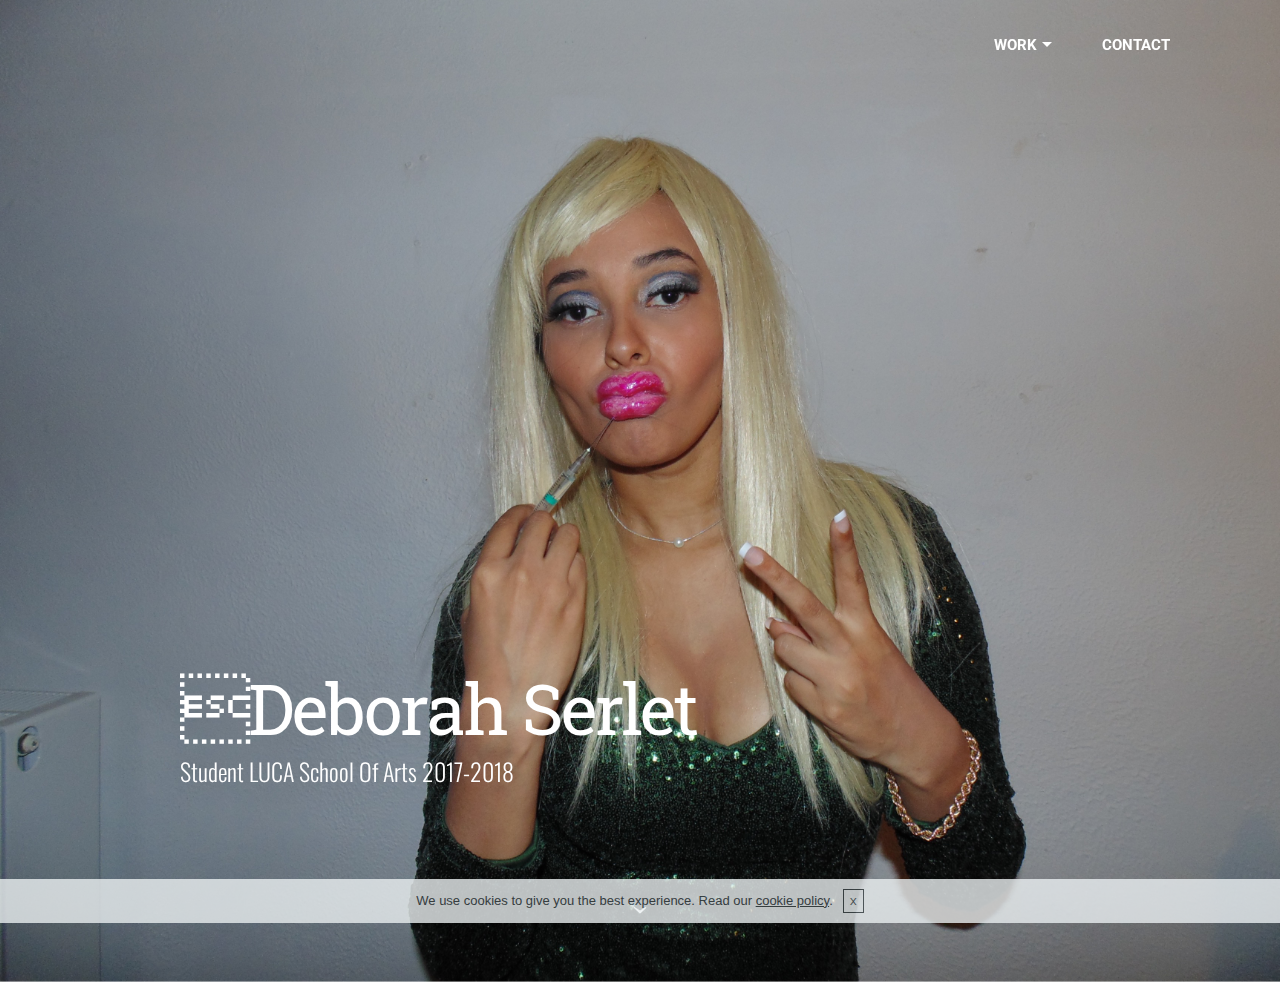
<file: index.html>
<!DOCTYPE html>
<html>
<head>
  <!-- Site made with Mobirise Website Builder v3.9.2, https://mobirise.com -->
  <meta charset="UTF-8">
  <meta http-equiv="X-UA-Compatible" content="IE=edge">
  <meta name="generator" content="Mobirise v3.9.2, mobirise.com">
  <meta name="viewport" content="width=device-width, initial-scale=1">
  <link rel="shortcut icon" href="assets/images/pelvicbone.jpg" type="image/x-icon">
  <meta name="description" content="">
  
  <link rel="stylesheet" href="https://fonts.googleapis.com/css?family=Lora:400,700,400italic,700italic&amp;subset=latin">
  <link rel="stylesheet" href="https://fonts.googleapis.com/css?family=Montserrat:400,700">
  <link rel="stylesheet" href="https://fonts.googleapis.com/css?family=Raleway:100,100i,200,200i,300,300i,400,400i,500,500i,600,600i,700,700i,800,800i,900,900i">
  <link rel="stylesheet" href="assets/bootstrap-material-design-font/css/material.css">
  <link rel="stylesheet" href="assets/tether/tether.min.css">
  <link rel="stylesheet" href="assets/bootstrap/css/bootstrap.min.css">
  <link rel="stylesheet" href="assets/animate.css/animate.min.css">
  <link rel="stylesheet" href="assets/dropdown/css/style.css">
  <link rel="stylesheet" href="assets/theme/css/style.css">
  <link rel="stylesheet" href="assets/mobirise/css/mbr-additional.css" type="text/css">
  
  
  
</head>
<body>
<section id="menu-0">

    <nav class="navbar navbar-dropdown bg-color transparent navbar-fixed-top">
        <div class="container">

            <div class="mbr-table">
                <div class="mbr-table-cell">

                    <div class="navbar-brand">
                        
                        <a class="navbar-caption" href="https://mobirise.com"></a>
                    </div>

                </div>
                <div class="mbr-table-cell">

                    <button class="navbar-toggler pull-xs-right hidden-md-up" type="button" data-toggle="collapse" data-target="#exCollapsingNavbar">
                        <div class="hamburger-icon"></div>
                    </button>

                    <ul class="nav-dropdown collapse pull-xs-right nav navbar-nav navbar-toggleable-sm" id="exCollapsingNavbar"><li class="nav-item dropdown open"><a class="nav-link link dropdown-toggle" data-toggle="dropdown-submenu" href="https://mobirise.com/" aria-expanded="true">WORK</a><div class="dropdown-menu"><div class="dropdown open"><a class="dropdown-item dropdown-toggle" href="http://forums.mobirise.com/" data-toggle="dropdown-submenu" aria-expanded="true">Drawings</a><div class="dropdown-menu dropdown-submenu"><a class="dropdown-item" href="#">New Item</a></div></div><a class="dropdown-item" href="https://mobirise.com/">Photographs</a><a class="dropdown-item" href="https://mobirise.com/">Video</a><a class="dropdown-item" href="#"></a></div></li><li class="nav-item"><a class="nav-link link" href="https://mobirise.com/" aria-expanded="false">CONTACT</a></li></ul>
                    <button hidden="" class="navbar-toggler navbar-close" type="button" data-toggle="collapse" data-target="#exCollapsingNavbar">
                        <div class="close-icon"></div>
                    </button>

                </div>
            </div>

        </div>
    </nav>

</section>

<section class="engine"><a rel="external" href="https://mobirise.com">free drag and drop website generator software</a></section><section class="mbr-section mbr-section-hero mbr-section-full mbr-parallax-background mbr-section-with-arrow" id="header1-1" style="background-image: url('assets/images/dsc03425-2.jpg');">

    

    <div class="mbr-table-cell">

        <div class="container">
            <div class="row">
                <div class="mbr-section col-md-10 col-md-offset-1 text-xs-center">

                    <h1 class="mbr-section-title display-1"><br><br><br><br><span style="font-size: 4.39rem; font-weight: normal; line-height: 1.1;"><br></span><br><span style="font-size: 4.39rem; font-weight: normal; line-height: 1.1;"><br></span><span style="font-size: 4.39rem; font-weight: normal; line-height: 1.1;">Deborah Serlet</span><br></h1>
                    <p class="mbr-section-lead lead">Student LUCA School Of Arts 2017-2018<br><br></p>
                    
                </div>
            </div>
        </div>
    </div>

    <div class="mbr-arrow mbr-arrow-floating" aria-hidden="true"><a href="#next"><i class="mbr-arrow-icon"></i></a></div>

</section>


  <script src="assets/web/assets/jquery/jquery.min.js"></script>
  <script src="assets/tether/tether.min.js"></script>
  <script src="assets/bootstrap/js/bootstrap.min.js"></script>
  <script src="assets/smooth-scroll/SmoothScroll.js"></script>
  <script src="assets/viewportChecker/jquery.viewportchecker.js"></script>
  <script src="assets/cookies-alert-plugin/cookies-alert-core.js"></script>
  <script src="assets/cookies-alert-plugin/cookies-alert-script.js"></script>
  <script src="assets/dropdown/js/script.min.js"></script>
  <script src="assets/touchSwipe/jquery.touchSwipe.min.js"></script>
  <script src="assets/jarallax/jarallax.js"></script>
  <script src="assets/theme/js/script.js"></script>
  
  
  <input name="animation" type="hidden">
  <input name="cookieData" type="hidden" data-cookie-text="We use cookies to give you the best experience. Read our <a href='privacy.html'>cookie policy</a>.">
  </body>
</html>
</file>
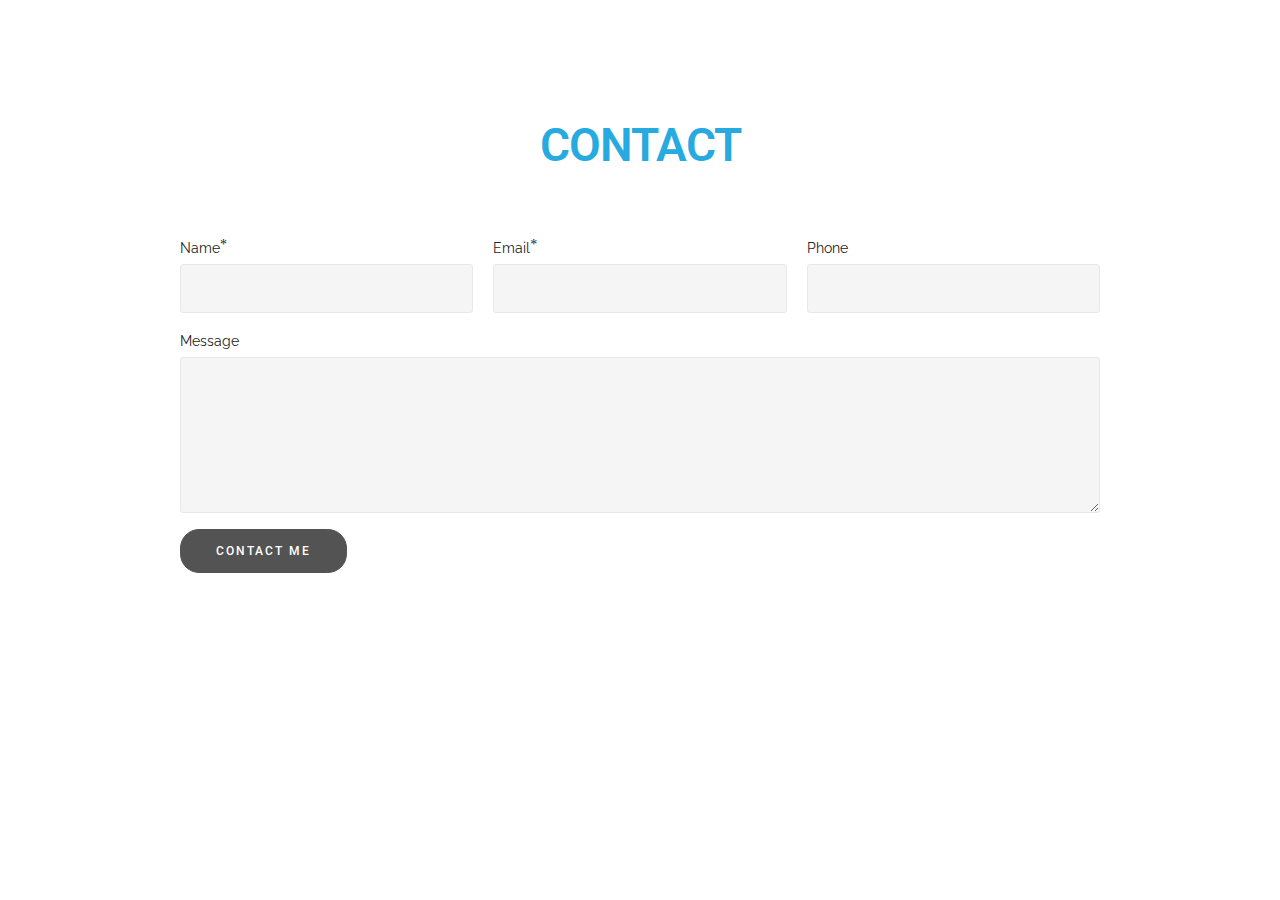
<file: contact.html>
<!DOCTYPE html>
<html>
<head>
  <!-- Site made with Mobirise Website Builder v3.9.2, https://mobirise.com -->
  <meta charset="UTF-8">
  <meta http-equiv="X-UA-Compatible" content="IE=edge">
  <meta name="generator" content="Mobirise v3.9.2, mobirise.com">
  <meta name="viewport" content="width=device-width, initial-scale=1">
  <link rel="shortcut icon" href="assets/images/pelvicbone.jpg" type="image/x-icon">
  <meta name="description" content="">
  
  <link rel="stylesheet" href="https://fonts.googleapis.com/css?family=Lora:400,700,400italic,700italic&amp;subset=latin">
  <link rel="stylesheet" href="https://fonts.googleapis.com/css?family=Montserrat:400,700">
  <link rel="stylesheet" href="https://fonts.googleapis.com/css?family=Raleway:100,100i,200,200i,300,300i,400,400i,500,500i,600,600i,700,700i,800,800i,900,900i">
  <link rel="stylesheet" href="assets/bootstrap-material-design-font/css/material.css">
  <link rel="stylesheet" href="assets/tether/tether.min.css">
  <link rel="stylesheet" href="assets/bootstrap/css/bootstrap.min.css">
  <link rel="stylesheet" href="assets/animate.css/animate.min.css">
  <link rel="stylesheet" href="assets/dropdown/css/style.css">
  <link rel="stylesheet" href="assets/theme/css/style.css">
  <link rel="stylesheet" href="assets/mobirise/css/mbr-additional.css" type="text/css">
  
  
  
</head>
<body>
<section id="menu-8">

    <nav class="navbar navbar-dropdown bg-color transparent navbar-fixed-top">
        <div class="container">

            <div class="mbr-table">
                <div class="mbr-table-cell">

                    <div class="navbar-brand">
                        
                        <a class="navbar-caption" href="https://mobirise.com"></a>
                    </div>

                </div>
                <div class="mbr-table-cell">

                    <button class="navbar-toggler pull-xs-right hidden-md-up" type="button" data-toggle="collapse" data-target="#exCollapsingNavbar">
                        <div class="hamburger-icon"></div>
                    </button>

                    <ul class="nav-dropdown collapse pull-xs-right nav navbar-nav navbar-toggleable-sm" id="exCollapsingNavbar"><li class="nav-item dropdown open"><a class="nav-link link dropdown-toggle" data-toggle="dropdown-submenu" href="https://mobirise.com/" aria-expanded="true">WORK</a><div class="dropdown-menu"><div class="dropdown"><a class="dropdown-item dropdown-toggle" href="http://forums.mobirise.com/" data-toggle="dropdown-submenu">Drawings</a><div class="dropdown-menu dropdown-submenu"><a class="dropdown-item" href="#">New Item</a></div></div><a class="dropdown-item" href="https://mobirise.com/">Photographs</a><a class="dropdown-item" href="https://mobirise.com/">Video</a><a class="dropdown-item" href="#"></a></div></li><li class="nav-item"><a class="nav-link link" href="https://mobirise.com/" aria-expanded="false">CONTACT</a></li></ul>
                    <button hidden="" class="navbar-toggler navbar-close" type="button" data-toggle="collapse" data-target="#exCollapsingNavbar">
                        <div class="close-icon"></div>
                    </button>

                </div>
            </div>

        </div>
    </nav>

</section>

<section class="engine"><a rel="external" href="https://mobirise.com">free html web building software</a></section><section class="mbr-section mbr-after-navbar" id="form1-b" style="background-color: rgb(255, 255, 255); padding-top: 120px; padding-bottom: 120px;">
    
    <div class="mbr-section mbr-section__container mbr-section__container--middle">
        <div class="container">
            <div class="row">
                <div class="col-xs-12 text-xs-center">
                    <h3 class="mbr-section-title display-2">CONTACT</h3>
                    
                </div>
            </div>
        </div>
    </div>
    <div class="mbr-section mbr-section-nopadding">
        <div class="container">
            <div class="row">
                <div class="col-xs-12 col-lg-10 col-lg-offset-1" data-form-type="formoid">


                    <div data-form-alert="true">
                        <div hidden="" data-form-alert-success="true" class="alert alert-form alert-success text-xs-center">Thanks for filling out form!</div>
                    </div>


                    <form action="https://mobirise.com/" method="post" data-form-title="CONTACT">

                        <input type="hidden" value="MJ8+RQf0CgU3quJPB/emU3b7BIXzxElBTR7CXCSQwdUmnrgahJEpyFbcrr1mU5pxYKNTkj+L3KRepp74GoiErMpv9FurzMu5daVUAW+ehrtOMr8rItFqwZNG1jXmnRnx" data-form-email="true">

                        <div class="row row-sm-offset">

                            <div class="col-xs-12 col-md-4">
                                <div class="form-group">
                                    <label class="form-control-label" for="form1-b-name">Name<span class="form-asterisk">*</span></label>
                                    <input type="text" class="form-control" name="name" required="" data-form-field="Name" id="form1-b-name">
                                </div>
                            </div>

                            <div class="col-xs-12 col-md-4">
                                <div class="form-group">
                                    <label class="form-control-label" for="form1-b-email">Email<span class="form-asterisk">*</span></label>
                                    <input type="email" class="form-control" name="email" required="" data-form-field="Email" id="form1-b-email">
                                </div>
                            </div>

                            <div class="col-xs-12 col-md-4">
                                <div class="form-group">
                                    <label class="form-control-label" for="form1-b-phone">Phone</label>
                                    <input type="tel" class="form-control" name="phone" data-form-field="Phone" id="form1-b-phone">
                                </div>
                            </div>

                        </div>

                        <div class="form-group">
                            <label class="form-control-label" for="form1-b-message">Message</label>
                            <textarea class="form-control" name="message" rows="7" data-form-field="Message" id="form1-b-message"></textarea>
                        </div>

                        <div><button type="submit" class="btn btn-black">CONTACT ME</button></div>

                    </form>
                </div>
            </div>
        </div>
    </div>
</section>


  <script src="assets/web/assets/jquery/jquery.min.js"></script>
  <script src="assets/tether/tether.min.js"></script>
  <script src="assets/bootstrap/js/bootstrap.min.js"></script>
  <script src="assets/smooth-scroll/SmoothScroll.js"></script>
  <script src="assets/viewportChecker/jquery.viewportchecker.js"></script>
  <script src="assets/cookies-alert-plugin/cookies-alert-core.js"></script>
  <script src="assets/cookies-alert-plugin/cookies-alert-script.js"></script>
  <script src="assets/dropdown/js/script.min.js"></script>
  <script src="assets/touchSwipe/jquery.touchSwipe.min.js"></script>
  <script src="assets/theme/js/script.js"></script>
  <script src="assets/formoid/formoid.min.js"></script>
  
  
  <input name="animation" type="hidden">
  <input name="cookieData" type="hidden" data-cookie-text="We use cookies to give you the best experience. Read our <a href='privacy.html'>cookie policy</a>.">
  </body>
</html>
</file>
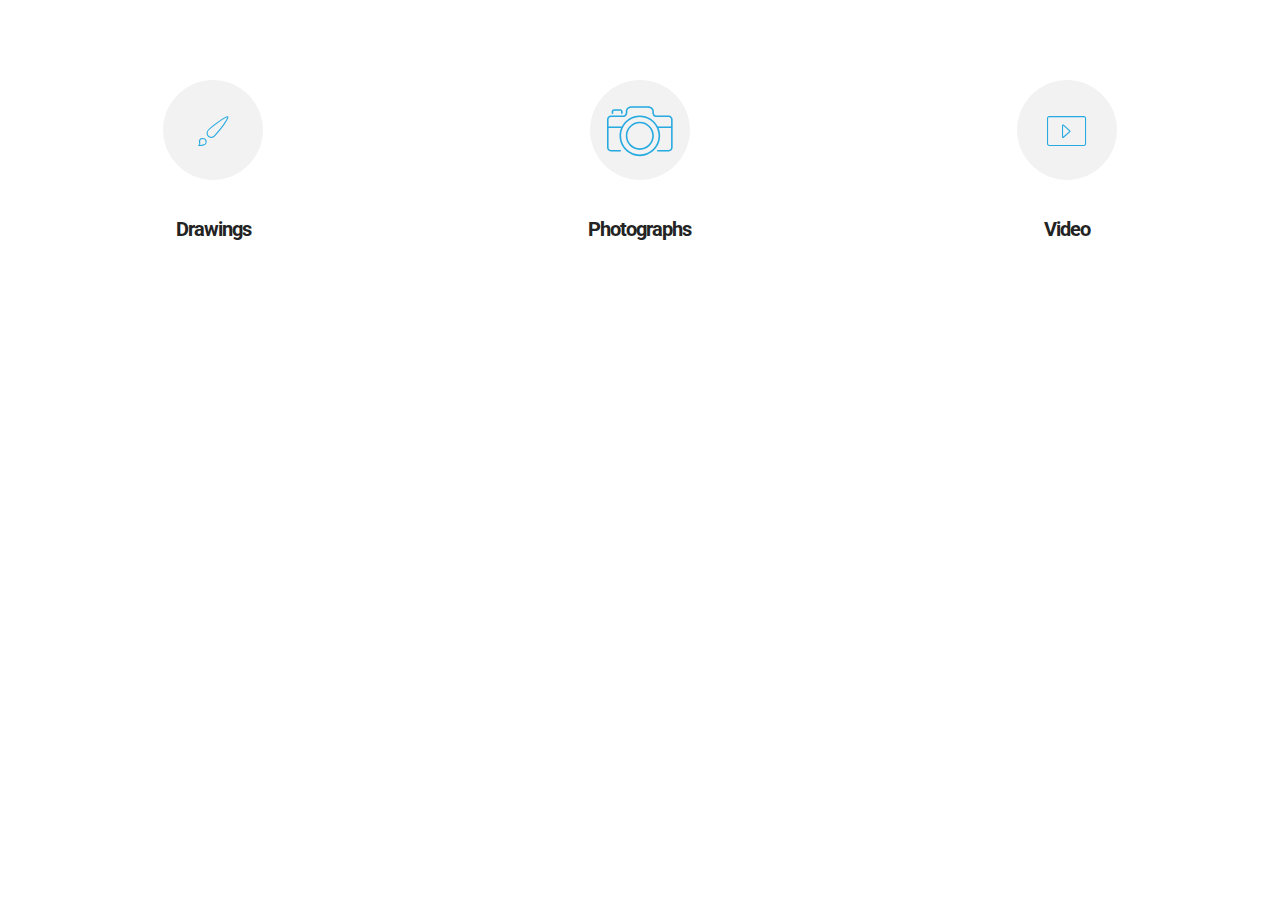
<file: work.html>
<!DOCTYPE html>
<html>
<head>
  <!-- Site made with Mobirise Website Builder v3.9.2, https://mobirise.com -->
  <meta charset="UTF-8">
  <meta http-equiv="X-UA-Compatible" content="IE=edge">
  <meta name="generator" content="Mobirise v3.9.2, mobirise.com">
  <meta name="viewport" content="width=device-width, initial-scale=1">
  <link rel="shortcut icon" href="assets/images/pelvicbone.jpg" type="image/x-icon">
  <meta name="description" content="">
  
  <link rel="stylesheet" href="https://fonts.googleapis.com/css?family=Lora:400,700,400italic,700italic&amp;subset=latin">
  <link rel="stylesheet" href="https://fonts.googleapis.com/css?family=Montserrat:400,700">
  <link rel="stylesheet" href="https://fonts.googleapis.com/css?family=Raleway:100,100i,200,200i,300,300i,400,400i,500,500i,600,600i,700,700i,800,800i,900,900i">
  <link rel="stylesheet" href="assets/bootstrap-material-design-font/css/material.css">
  <link rel="stylesheet" href="assets/web/assets/mobirise-icons/mobirise-icons.css">
  <link rel="stylesheet" href="assets/et-line-font-plugin/style.css">
  <link rel="stylesheet" href="assets/tether/tether.min.css">
  <link rel="stylesheet" href="assets/bootstrap/css/bootstrap.min.css">
  <link rel="stylesheet" href="assets/animate.css/animate.min.css">
  <link rel="stylesheet" href="assets/dropdown/css/style.css">
  <link rel="stylesheet" href="assets/theme/css/style.css">
  <link rel="stylesheet" href="assets/mobirise/css/mbr-additional.css" type="text/css">
  
  
  
</head>
<body>
<section id="menu-7">

    <nav class="navbar navbar-dropdown bg-color transparent navbar-fixed-top">
        <div class="container">

            <div class="mbr-table">
                <div class="mbr-table-cell">

                    <div class="navbar-brand">
                        
                        <a class="navbar-caption" href="https://mobirise.com"></a>
                    </div>

                </div>
                <div class="mbr-table-cell">

                    <button class="navbar-toggler pull-xs-right hidden-md-up" type="button" data-toggle="collapse" data-target="#exCollapsingNavbar">
                        <div class="hamburger-icon"></div>
                    </button>

                    <ul class="nav-dropdown collapse pull-xs-right nav navbar-nav navbar-toggleable-sm" id="exCollapsingNavbar"><li class="nav-item dropdown open"><a class="nav-link link dropdown-toggle" data-toggle="dropdown-submenu" href="https://mobirise.com/" aria-expanded="true">WORK</a><div class="dropdown-menu"><div class="dropdown open"><a class="dropdown-item dropdown-toggle" href="http://forums.mobirise.com/" data-toggle="dropdown-submenu" aria-expanded="true">Drawings</a><div class="dropdown-menu dropdown-submenu"><a class="dropdown-item" href="#">New Item</a></div></div><a class="dropdown-item" href="https://mobirise.com/">Photographs</a><a class="dropdown-item" href="https://mobirise.com/">Video</a><a class="dropdown-item" href="#"></a></div></li><li class="nav-item"><a class="nav-link link" href="https://mobirise.com/" aria-expanded="false">CONTACT</a></li></ul>
                    <button hidden="" class="navbar-toggler navbar-close" type="button" data-toggle="collapse" data-target="#exCollapsingNavbar">
                        <div class="close-icon"></div>
                    </button>

                </div>
            </div>

        </div>
    </nav>

</section>

<section class="engine"><a rel="external" href="https://mobirise.com">web page generator software download</a></section><section class="mbr-cards mbr-section mbr-section-nopadding mbr-after-navbar" id="features4-g" style="background-color: rgb(255, 255, 255);">

    

    <div class="mbr-cards-row row">
        <div class="mbr-cards-col col-xs-12 col-lg-4" style="padding-top: 80px; padding-bottom: 80px;">
            <div class="container">
                <div class="card cart-block">
                    <div class="card-img iconbox"><a href="work.html" class="mbri-change-style mbr-iconfont mbr-iconfont-features4" style="color: rgb(39, 170, 224);"></a></div>
                    <div class="card-block">
                        <h4 class="card-title">Drawings</h4>
                        <h5 class="card-subtitle"></h5>
                        <p class="card-text"></p>
                        
                    </div>
                </div>
            </div>
        </div>
        <div class="mbr-cards-col col-xs-12 col-lg-4" style="padding-top: 80px; padding-bottom: 80px;">
            <div class="container">
                <div class="card cart-block">
                    <div class="card-img iconbox"><a href="work.html" class="etl-icon icon-camera mbr-iconfont mbr-iconfont-features4" style="color: rgb(39, 170, 224);"></a></div>
                    <div class="card-block">
                        <h4 class="card-title">Photographs</h4>
                        <h5 class="card-subtitle"></h5>
                        <p class="card-text"></p>
                        
                    </div>
                </div>
          </div>
        </div>
        <div class="mbr-cards-col col-xs-12 col-lg-4" style="padding-top: 80px; padding-bottom: 80px;">
            <div class="container">
                <div class="card cart-block">
                    <div class="card-img iconbox"><a href="work.html" class="mbri-video mbr-iconfont mbr-iconfont-features4" style="color: rgb(39, 170, 224);"></a></div>
                    <div class="card-block">
                        <h4 class="card-title">Video</h4>
                        <h5 class="card-subtitle"></h5>
                        <p class="card-text"></p>
                        
                    </div>
                </div>
            </div>
        </div>
        
        
        
    </div>
</section>


  <script src="assets/web/assets/jquery/jquery.min.js"></script>
  <script src="assets/tether/tether.min.js"></script>
  <script src="assets/bootstrap/js/bootstrap.min.js"></script>
  <script src="assets/smooth-scroll/SmoothScroll.js"></script>
  <script src="assets/viewportChecker/jquery.viewportchecker.js"></script>
  <script src="assets/cookies-alert-plugin/cookies-alert-core.js"></script>
  <script src="assets/cookies-alert-plugin/cookies-alert-script.js"></script>
  <script src="assets/dropdown/js/script.min.js"></script>
  <script src="assets/touchSwipe/jquery.touchSwipe.min.js"></script>
  <script src="assets/theme/js/script.js"></script>
  
  
  <input name="animation" type="hidden">
  <input name="cookieData" type="hidden" data-cookie-text="We use cookies to give you the best experience. Read our <a href='privacy.html'>cookie policy</a>.">
  </body>
</html>
</file>
<file: assets/bootstrap-material-design-font/css/material.css>
@font-face {
  font-family: 'Material-Design-Icons';
  src: url('../fonts/Material-Design-Icons.eot?3ocs8m');
  src: url('../fonts/Material-Design-Icons.eot?#iefix3ocs8m') format('embedded-opentype'), url('../fonts/Material-Design-Icons.woff?3ocs8m') format('woff'), url('../fonts/Material-Design-Icons.ttf?3ocs8m') format('truetype'), url('../fonts/Material-Design-Icons.svg?3ocs8m#Material-Design-Icons') format('svg');
  font-weight: normal;
  font-style: normal;
}
[class^="mdi-"],
[class*="mdi-"] {
  speak: none;
  display: inline-block;
  font-style: normal;
  font-variant:normal;
  font-weight:normal;
  /*font-size:24px;*/
  line-height:1;
  font-family:'Material-Design-Icons' !important;
  text-rendering: auto;
  
  -webkit-font-smoothing: antialiased;
  -moz-osx-font-smoothing: grayscale;
  -webkit-transform: translate(0, 0);
      -ms-transform: translate(0, 0);
          transform: translate(0, 0);
}
[class^="mdi-"]:before,
[class*="mdi-"]:before {
  display: inline-block;
  speak: none;
  text-decoration: inherit;
}
[class^="mdi-"].pull-left,
[class*="mdi-"].pull-left {
  margin-right: .3em;
}
[class^="mdi-"].pull-right,
[class*="mdi-"].pull-right {
  margin-left: .3em;
}
[class^="mdi-"].mdi-lg:before,
[class*="mdi-"].mdi-lg:before,
[class^="mdi-"].mdi-lg:after,
[class*="mdi-"].mdi-lg:after {
  font-size: 1.33333333em;
  line-height: 0.75em;
  vertical-align: -15%;
}
[class^="mdi-"].mdi-2x:before,
[class*="mdi-"].mdi-2x:before,
[class^="mdi-"].mdi-2x:after,
[class*="mdi-"].mdi-2x:after {
  font-size: 2em;
}
[class^="mdi-"].mdi-3x:before,
[class*="mdi-"].mdi-3x:before,
[class^="mdi-"].mdi-3x:after,
[class*="mdi-"].mdi-3x:after {
  font-size: 3em;
}
[class^="mdi-"].mdi-4x:before,
[class*="mdi-"].mdi-4x:before,
[class^="mdi-"].mdi-4x:after,
[class*="mdi-"].mdi-4x:after {
  font-size: 4em;
}
[class^="mdi-"].mdi-5x:before,
[class*="mdi-"].mdi-5x:before,
[class^="mdi-"].mdi-5x:after,
[class*="mdi-"].mdi-5x:after {
  font-size: 5em;
}
[class^="mdi-device-signal-cellular-"]:after,
[class^="mdi-device-battery-"]:after,
[class^="mdi-device-battery-charging-"]:after,
[class^="mdi-device-signal-cellular-connected-no-internet-"]:after,
[class^="mdi-device-signal-wifi-"]:after,
[class^="mdi-device-signal-wifi-statusbar-not-connected"]:after,
.mdi-device-network-wifi:after {
  opacity: .3;
  position: absolute;
  left: 0;
  top: 0;
  z-index: 1;
  display: inline-block;
  speak: none;
  text-decoration: inherit;
}
[class^="mdi-device-signal-cellular-"]:after {
  content: "\e758";
}
[class^="mdi-device-battery-"]:after {
  content: "\e735";
}
[class^="mdi-device-battery-charging-"]:after {
  content: "\e733";
}
[class^="mdi-device-signal-cellular-connected-no-internet-"]:after {
  content: "\e75d";
}
[class^="mdi-device-signal-wifi-"]:after,
.mdi-device-network-wifi:after {
  content: "\e765";
}
[class^="mdi-device-signal-wifi-statusbasr-not-connected"]:after {
  content: "\e8f7";
}
.mdi-device-signal-cellular-off:after,
.mdi-device-signal-cellular-null:after,
.mdi-device-signal-cellular-no-sim:after,
.mdi-device-signal-wifi-off:after,
.mdi-device-signal-wifi-4-bar:after,
.mdi-device-signal-cellular-4-bar:after,
.mdi-device-battery-alert:after,
.mdi-device-signal-cellular-connected-no-internet-4-bar:after,
.mdi-device-battery-std:after,
.mdi-device-battery-full .mdi-device-battery-unknown:after {
  content: "";
}
.mdi-fw {
  width: 1.28571429em;
  text-align: center;
}
.mdi-ul {
  padding-left: 0;
  margin-left: 2.14285714em;
  list-style-type: none;
}
.mdi-ul > li {
  position: relative;
}
.mdi-li {
  position: absolute;
  left: -2.14285714em;
  width: 2.14285714em;
  top: 0.14285714em;
  text-align: center;
}
.mdi-li.mdi-lg {
  left: -1.85714286em;
}
.mdi-border {
  padding: .2em .25em .15em;
  border: solid 0.08em #eeeeee;
  border-radius: .1em;
}
.mdi-spin {
  -webkit-animation: mdi-spin 2s infinite linear;
  animation: mdi-spin 2s infinite linear;
  -webkit-transform-origin: 50% 50%;
  -ms-transform-origin: 50% 50%;
      transform-origin: 50% 50%;
}
.mdi-pulse {
  -webkit-animation: mdi-spin 1s steps(8) infinite;
  animation: mdi-spin 1s steps(8) infinite;
  -webkit-transform-origin: 50% 50%;
  -ms-transform-origin: 50% 50%;
      transform-origin: 50% 50%;
}
@-webkit-keyframes mdi-spin {
  0% {
    -webkit-transform: rotate(0deg);
    transform: rotate(0deg);
  }
  100% {
    -webkit-transform: rotate(359deg);
    transform: rotate(359deg);
  }
}
@keyframes mdi-spin {
  0% {
    -webkit-transform: rotate(0deg);
    transform: rotate(0deg);
  }
  100% {
    -webkit-transform: rotate(359deg);
    transform: rotate(359deg);
  }
}
.mdi-rotate-90 {
  filter: progid:DXImageTransform.Microsoft.BasicImage(rotation=1);
  -webkit-transform: rotate(90deg);
  -ms-transform: rotate(90deg);
  transform: rotate(90deg);
}
.mdi-rotate-180 {
  filter: progid:DXImageTransform.Microsoft.BasicImage(rotation=2);
  -webkit-transform: rotate(180deg);
  -ms-transform: rotate(180deg);
  transform: rotate(180deg);
}
.mdi-rotate-270 {
  filter: progid:DXImageTransform.Microsoft.BasicImage(rotation=3);
  -webkit-transform: rotate(270deg);
  -ms-transform: rotate(270deg);
  transform: rotate(270deg);
}
.mdi-flip-horizontal {
  filter: progid:DXImageTransform.Microsoft.BasicImage(rotation=0, mirror=1);
  -webkit-transform: scale(-1, 1);
  -ms-transform: scale(-1, 1);
  transform: scale(-1, 1);
}
.mdi-flip-vertical {
  filter: progid:DXImageTransform.Microsoft.BasicImage(rotation=2, mirror=1);
  -webkit-transform: scale(1, -1);
  -ms-transform: scale(1, -1);
  transform: scale(1, -1);
}
:root .mdi-rotate-90,
:root .mdi-rotate-180,
:root .mdi-rotate-270,
:root .mdi-flip-horizontal,
:root .mdi-flip-vertical {
  -webkit-filter: none;
          filter: none;
}
.mdi-stack {
  position: relative;
  display: inline-block;
  width: 2em;
  height: 2em;
  line-height: 2em;
  vertical-align: middle;
}
.mdi-stack-1x,
.mdi-stack-2x {
  position: absolute;
  left: 0;
  width: 100%;
  text-align: center;
}
.mdi-stack-1x {
  line-height: inherit;
}
.mdi-stack-2x {
  font-size: 2em;
}
.mdi-inverse {
  color: #ffffff;
}
/* Start Icons */
.mdi-action-3d-rotation:before {
  content: "\e600";
}
.mdi-action-accessibility:before {
  content: "\e601";
}
.mdi-action-account-balance-wallet:before {
  content: "\e602";
}
.mdi-action-account-balance:before {
  content: "\e603";
}
.mdi-action-account-box:before {
  content: "\e604";
}
.mdi-action-account-child:before {
  content: "\e605";
}
.mdi-action-account-circle:before {
  content: "\e606";
}
.mdi-action-add-shopping-cart:before {
  content: "\e607";
}
.mdi-action-alarm-add:before {
  content: "\e608";
}
.mdi-action-alarm-off:before {
  content: "\e609";
}
.mdi-action-alarm-on:before {
  content: "\e60a";
}
.mdi-action-alarm:before {
  content: "\e60b";
}
.mdi-action-android:before {
  content: "\e60c";
}
.mdi-action-announcement:before {
  content: "\e60d";
}
.mdi-action-aspect-ratio:before {
  content: "\e60e";
}
.mdi-action-assessment:before {
  content: "\e60f";
}
.mdi-action-assignment-ind:before {
  content: "\e610";
}
.mdi-action-assignment-late:before {
  content: "\e611";
}
.mdi-action-assignment-return:before {
  content: "\e612";
}
.mdi-action-assignment-returned:before {
  content: "\e613";
}
.mdi-action-assignment-turned-in:before {
  content: "\e614";
}
.mdi-action-assignment:before {
  content: "\e615";
}
.mdi-action-autorenew:before {
  content: "\e616";
}
.mdi-action-backup:before {
  content: "\e617";
}
.mdi-action-book:before {
  content: "\e618";
}
.mdi-action-bookmark-outline:before {
  content: "\e619";
}
.mdi-action-bookmark:before {
  content: "\e61a";
}
.mdi-action-bug-report:before {
  content: "\e61b";
}
.mdi-action-cached:before {
  content: "\e61c";
}
.mdi-action-check-circle:before {
  content: "\e61d";
}
.mdi-action-class:before {
  content: "\e61e";
}
.mdi-action-credit-card:before {
  content: "\e61f";
}
.mdi-action-dashboard:before {
  content: "\e620";
}
.mdi-action-delete:before {
  content: "\e621";
}
.mdi-action-description:before {
  content: "\e622";
}
.mdi-action-dns:before {
  content: "\e623";
}
.mdi-action-done-all:before {
  content: "\e624";
}
.mdi-action-done:before {
  content: "\e625";
}
.mdi-action-event:before {
  content: "\e626";
}
.mdi-action-exit-to-app:before {
  content: "\e627";
}
.mdi-action-explore:before {
  content: "\e628";
}
.mdi-action-extension:before {
  content: "\e629";
}
.mdi-action-face-unlock:before {
  content: "\e62a";
}
.mdi-action-favorite-outline:before {
  content: "\e62b";
}
.mdi-action-favorite:before {
  content: "\e62c";
}
.mdi-action-find-in-page:before {
  content: "\e62d";
}
.mdi-action-find-replace:before {
  content: "\e62e";
}
.mdi-action-flip-to-back:before {
  content: "\e62f";
}
.mdi-action-flip-to-front:before {
  content: "\e630";
}
.mdi-action-get-app:before {
  content: "\e631";
}
.mdi-action-grade:before {
  content: "\e632";
}
.mdi-action-group-work:before {
  content: "\e633";
}
.mdi-action-help:before {
  content: "\e634";
}
.mdi-action-highlight-remove:before {
  content: "\e635";
}
.mdi-action-history:before {
  content: "\e636";
}
.mdi-action-home:before {
  content: "\e637";
}
.mdi-action-https:before {
  content: "\e638";
}
.mdi-action-info-outline:before {
  content: "\e639";
}
.mdi-action-info:before {
  content: "\e63a";
}
.mdi-action-input:before {
  content: "\e63b";
}
.mdi-action-invert-colors:before {
  content: "\e63c";
}
.mdi-action-label-outline:before {
  content: "\e63d";
}
.mdi-action-label:before {
  content: "\e63e";
}
.mdi-action-language:before {
  content: "\e63f";
}
.mdi-action-launch:before {
  content: "\e640";
}
.mdi-action-list:before {
  content: "\e641";
}
.mdi-action-lock-open:before {
  content: "\e642";
}
.mdi-action-lock-outline:before {
  content: "\e643";
}
.mdi-action-lock:before {
  content: "\e644";
}
.mdi-action-loyalty:before {
  content: "\e645";
}
.mdi-action-markunread-mailbox:before {
  content: "\e646";
}
.mdi-action-note-add:before {
  content: "\e647";
}
.mdi-action-open-in-browser:before {
  content: "\e648";
}
.mdi-action-open-in-new:before {
  content: "\e649";
}
.mdi-action-open-with:before {
  content: "\e64a";
}
.mdi-action-pageview:before {
  content: "\e64b";
}
.mdi-action-payment:before {
  content: "\e64c";
}
.mdi-action-perm-camera-mic:before {
  content: "\e64d";
}
.mdi-action-perm-contact-cal:before {
  content: "\e64e";
}
.mdi-action-perm-data-setting:before {
  content: "\e64f";
}
.mdi-action-perm-device-info:before {
  content: "\e650";
}
.mdi-action-perm-identity:before {
  content: "\e651";
}
.mdi-action-perm-media:before {
  content: "\e652";
}
.mdi-action-perm-phone-msg:before {
  content: "\e653";
}
.mdi-action-perm-scan-wifi:before {
  content: "\e654";
}
.mdi-action-picture-in-picture:before {
  content: "\e655";
}
.mdi-action-polymer:before {
  content: "\e656";
}
.mdi-action-print:before {
  content: "\e657";
}
.mdi-action-query-builder:before {
  content: "\e658";
}
.mdi-action-question-answer:before {
  content: "\e659";
}
.mdi-action-receipt:before {
  content: "\e65a";
}
.mdi-action-redeem:before {
  content: "\e65b";
}
.mdi-action-reorder:before {
  content: "\e65c";
}
.mdi-action-report-problem:before {
  content: "\e65d";
}
.mdi-action-restore:before {
  content: "\e65e";
}
.mdi-action-room:before {
  content: "\e65f";
}
.mdi-action-schedule:before {
  content: "\e660";
}
.mdi-action-search:before {
  content: "\e661";
}
.mdi-action-settings-applications:before {
  content: "\e662";
}
.mdi-action-settings-backup-restore:before {
  content: "\e663";
}
.mdi-action-settings-bluetooth:before {
  content: "\e664";
}
.mdi-action-settings-cell:before {
  content: "\e665";
}
.mdi-action-settings-display:before {
  content: "\e666";
}
.mdi-action-settings-ethernet:before {
  content: "\e667";
}
.mdi-action-settings-input-antenna:before {
  content: "\e668";
}
.mdi-action-settings-input-component:before {
  content: "\e669";
}
.mdi-action-settings-input-composite:before {
  content: "\e66a";
}
.mdi-action-settings-input-hdmi:before {
  content: "\e66b";
}
.mdi-action-settings-input-svideo:before {
  content: "\e66c";
}
.mdi-action-settings-overscan:before {
  content: "\e66d";
}
.mdi-action-settings-phone:before {
  content: "\e66e";
}
.mdi-action-settings-power:before {
  content: "\e66f";
}
.mdi-action-settings-remote:before {
  content: "\e670";
}
.mdi-action-settings-voice:before {
  content: "\e671";
}
.mdi-action-settings:before {
  content: "\e672";
}
.mdi-action-shop-two:before {
  content: "\e673";
}
.mdi-action-shop:before {
  content: "\e674";
}
.mdi-action-shopping-basket:before {
  content: "\e675";
}
.mdi-action-shopping-cart:before {
  content: "\e676";
}
.mdi-action-speaker-notes:before {
  content: "\e677";
}
.mdi-action-spellcheck:before {
  content: "\e678";
}
.mdi-action-star-rate:before {
  content: "\e679";
}
.mdi-action-stars:before {
  content: "\e67a";
}
.mdi-action-store:before {
  content: "\e67b";
}
.mdi-action-subject:before {
  content: "\e67c";
}
.mdi-action-supervisor-account:before {
  content: "\e67d";
}
.mdi-action-swap-horiz:before {
  content: "\e67e";
}
.mdi-action-swap-vert-circle:before {
  content: "\e67f";
}
.mdi-action-swap-vert:before {
  content: "\e680";
}
.mdi-action-system-update-tv:before {
  content: "\e681";
}
.mdi-action-tab-unselected:before {
  content: "\e682";
}
.mdi-action-tab:before {
  content: "\e683";
}
.mdi-action-theaters:before {
  content: "\e684";
}
.mdi-action-thumb-down:before {
  content: "\e685";
}
.mdi-action-thumb-up:before {
  content: "\e686";
}
.mdi-action-thumbs-up-down:before {
  content: "\e687";
}
.mdi-action-toc:before {
  content: "\e688";
}
.mdi-action-today:before {
  content: "\e689";
}
.mdi-action-track-changes:before {
  content: "\e68a";
}
.mdi-action-translate:before {
  content: "\e68b";
}
.mdi-action-trending-down:before {
  content: "\e68c";
}
.mdi-action-trending-neutral:before {
  content: "\e68d";
}
.mdi-action-trending-up:before {
  content: "\e68e";
}
.mdi-action-turned-in-not:before {
  content: "\e68f";
}
.mdi-action-turned-in:before {
  content: "\e690";
}
.mdi-action-verified-user:before {
  content: "\e691";
}
.mdi-action-view-agenda:before {
  content: "\e692";
}
.mdi-action-view-array:before {
  content: "\e693";
}
.mdi-action-view-carousel:before {
  content: "\e694";
}
.mdi-action-view-column:before {
  content: "\e695";
}
.mdi-action-view-day:before {
  content: "\e696";
}
.mdi-action-view-headline:before {
  content: "\e697";
}
.mdi-action-view-list:before {
  content: "\e698";
}
.mdi-action-view-module:before {
  content: "\e699";
}
.mdi-action-view-quilt:before {
  content: "\e69a";
}
.mdi-action-view-stream:before {
  content: "\e69b";
}
.mdi-action-view-week:before {
  content: "\e69c";
}
.mdi-action-visibility-off:before {
  content: "\e69d";
}
.mdi-action-visibility:before {
  content: "\e69e";
}
.mdi-action-wallet-giftcard:before {
  content: "\e69f";
}
.mdi-action-wallet-membership:before {
  content: "\e6a0";
}
.mdi-action-wallet-travel:before {
  content: "\e6a1";
}
.mdi-action-work:before {
  content: "\e6a2";
}
.mdi-alert-error:before {
  content: "\e6a3";
}
.mdi-alert-warning:before {
  content: "\e6a4";
}
.mdi-av-album:before {
  content: "\e6a5";
}
.mdi-av-closed-caption:before {
  content: "\e6a6";
}
.mdi-av-equalizer:before {
  content: "\e6a7";
}
.mdi-av-explicit:before {
  content: "\e6a8";
}
.mdi-av-fast-forward:before {
  content: "\e6a9";
}
.mdi-av-fast-rewind:before {
  content: "\e6aa";
}
.mdi-av-games:before {
  content: "\e6ab";
}
.mdi-av-hearing:before {
  content: "\e6ac";
}
.mdi-av-high-quality:before {
  content: "\e6ad";
}
.mdi-av-loop:before {
  content: "\e6ae";
}
.mdi-av-mic-none:before {
  content: "\e6af";
}
.mdi-av-mic-off:before {
  content: "\e6b0";
}
.mdi-av-mic:before {
  content: "\e6b1";
}
.mdi-av-movie:before {
  content: "\e6b2";
}
.mdi-av-my-library-add:before {
  content: "\e6b3";
}
.mdi-av-my-library-books:before {
  content: "\e6b4";
}
.mdi-av-my-library-music:before {
  content: "\e6b5";
}
.mdi-av-new-releases:before {
  content: "\e6b6";
}
.mdi-av-not-interested:before {
  content: "\e6b7";
}
.mdi-av-pause-circle-fill:before {
  content: "\e6b8";
}
.mdi-av-pause-circle-outline:before {
  content: "\e6b9";
}
.mdi-av-pause:before {
  content: "\e6ba";
}
.mdi-av-play-arrow:before {
  content: "\e6bb";
}
.mdi-av-play-circle-fill:before {
  content: "\e6bc";
}
.mdi-av-play-circle-outline:before {
  content: "\e6bd";
}
.mdi-av-play-shopping-bag:before {
  content: "\e6be";
}
.mdi-av-playlist-add:before {
  content: "\e6bf";
}
.mdi-av-queue-music:before {
  content: "\e6c0";
}
.mdi-av-queue:before {
  content: "\e6c1";
}
.mdi-av-radio:before {
  content: "\e6c2";
}
.mdi-av-recent-actors:before {
  content: "\e6c3";
}
.mdi-av-repeat-one:before {
  content: "\e6c4";
}
.mdi-av-repeat:before {
  content: "\e6c5";
}
.mdi-av-replay:before {
  content: "\e6c6";
}
.mdi-av-shuffle:before {
  content: "\e6c7";
}
.mdi-av-skip-next:before {
  content: "\e6c8";
}
.mdi-av-skip-previous:before {
  content: "\e6c9";
}
.mdi-av-snooze:before {
  content: "\e6ca";
}
.mdi-av-stop:before {
  content: "\e6cb";
}
.mdi-av-subtitles:before {
  content: "\e6cc";
}
.mdi-av-surround-sound:before {
  content: "\e6cd";
}
.mdi-av-timer:before {
  content: "\e6ce";
}
.mdi-av-video-collection:before {
  content: "\e6cf";
}
.mdi-av-videocam-off:before {
  content: "\e6d0";
}
.mdi-av-videocam:before {
  content: "\e6d1";
}
.mdi-av-volume-down:before {
  content: "\e6d2";
}
.mdi-av-volume-mute:before {
  content: "\e6d3";
}
.mdi-av-volume-off:before {
  content: "\e6d4";
}
.mdi-av-volume-up:before {
  content: "\e6d5";
}
.mdi-av-web:before {
  content: "\e6d6";
}
.mdi-communication-business:before {
  content: "\e6d7";
}
.mdi-communication-call-end:before {
  content: "\e6d8";
}
.mdi-communication-call-made:before {
  content: "\e6d9";
}
.mdi-communication-call-merge:before {
  content: "\e6da";
}
.mdi-communication-call-missed:before {
  content: "\e6db";
}
.mdi-communication-call-received:before {
  content: "\e6dc";
}
.mdi-communication-call-split:before {
  content: "\e6dd";
}
.mdi-communication-call:before {
  content: "\e6de";
}
.mdi-communication-chat:before {
  content: "\e6df";
}
.mdi-communication-clear-all:before {
  content: "\e6e0";
}
.mdi-communication-comment:before {
  content: "\e6e1";
}
.mdi-communication-contacts:before {
  content: "\e6e2";
}
.mdi-communication-dialer-sip:before {
  content: "\e6e3";
}
.mdi-communication-dialpad:before {
  content: "\e6e4";
}
.mdi-communication-dnd-on:before {
  content: "\e6e5";
}
.mdi-communication-email:before {
  content: "\e6e6";
}
.mdi-communication-forum:before {
  content: "\e6e7";
}
.mdi-communication-import-export:before {
  content: "\e6e8";
}
.mdi-communication-invert-colors-off:before {
  content: "\e6e9";
}
.mdi-communication-invert-colors-on:before {
  content: "\e6ea";
}
.mdi-communication-live-help:before {
  content: "\e6eb";
}
.mdi-communication-location-off:before {
  content: "\e6ec";
}
.mdi-communication-location-on:before {
  content: "\e6ed";
}
.mdi-communication-message:before {
  content: "\e6ee";
}
.mdi-communication-messenger:before {
  content: "\e6ef";
}
.mdi-communication-no-sim:before {
  content: "\e6f0";
}
.mdi-communication-phone:before {
  content: "\e6f1";
}
.mdi-communication-portable-wifi-off:before {
  content: "\e6f2";
}
.mdi-communication-quick-contacts-dialer:before {
  content: "\e6f3";
}
.mdi-communication-quick-contacts-mail:before {
  content: "\e6f4";
}
.mdi-communication-ring-volume:before {
  content: "\e6f5";
}
.mdi-communication-stay-current-landscape:before {
  content: "\e6f6";
}
.mdi-communication-stay-current-portrait:before {
  content: "\e6f7";
}
.mdi-communication-stay-primary-landscape:before {
  content: "\e6f8";
}
.mdi-communication-stay-primary-portrait:before {
  content: "\e6f9";
}
.mdi-communication-swap-calls:before {
  content: "\e6fa";
}
.mdi-communication-textsms:before {
  content: "\e6fb";
}
.mdi-communication-voicemail:before {
  content: "\e6fc";
}
.mdi-communication-vpn-key:before {
  content: "\e6fd";
}
.mdi-content-add-box:before {
  content: "\e6fe";
}
.mdi-content-add-circle-outline:before {
  content: "\e6ff";
}
.mdi-content-add-circle:before {
  content: "\e700";
}
.mdi-content-add:before {
  content: "\e701";
}
.mdi-content-archive:before {
  content: "\e702";
}
.mdi-content-backspace:before {
  content: "\e703";
}
.mdi-content-block:before {
  content: "\e704";
}
.mdi-content-clear:before {
  content: "\e705";
}
.mdi-content-content-copy:before {
  content: "\e706";
}
.mdi-content-content-cut:before {
  content: "\e707";
}
.mdi-content-content-paste:before {
  content: "\e708";
}
.mdi-content-create:before {
  content: "\e709";
}
.mdi-content-drafts:before {
  content: "\e70a";
}
.mdi-content-filter-list:before {
  content: "\e70b";
}
.mdi-content-flag:before {
  content: "\e70c";
}
.mdi-content-forward:before {
  content: "\e70d";
}
.mdi-content-gesture:before {
  content: "\e70e";
}
.mdi-content-inbox:before {
  content: "\e70f";
}
.mdi-content-link:before {
  content: "\e710";
}
.mdi-content-mail:before {
  content: "\e711";
}
.mdi-content-markunread:before {
  content: "\e712";
}
.mdi-content-redo:before {
  content: "\e713";
}
.mdi-content-remove-circle-outline:before {
  content: "\e714";
}
.mdi-content-remove-circle:before {
  content: "\e715";
}
.mdi-content-remove:before {
  content: "\e716";
}
.mdi-content-reply-all:before {
  content: "\e717";
}
.mdi-content-reply:before {
  content: "\e718";
}
.mdi-content-report:before {
  content: "\e719";
}
.mdi-content-save:before {
  content: "\e71a";
}
.mdi-content-select-all:before {
  content: "\e71b";
}
.mdi-content-send:before {
  content: "\e71c";
}
.mdi-content-sort:before {
  content: "\e71d";
}
.mdi-content-text-format:before {
  content: "\e71e";
}
.mdi-content-undo:before {
  content: "\e71f";
}
.mdi-editor-attach-file:before {
  content: "\e776";
}
.mdi-editor-attach-money:before {
  content: "\e777";
}
.mdi-editor-border-all:before {
  content: "\e778";
}
.mdi-editor-border-bottom:before {
  content: "\e779";
}
.mdi-editor-border-clear:before {
  content: "\e77a";
}
.mdi-editor-border-color:before {
  content: "\e77b";
}
.mdi-editor-border-horizontal:before {
  content: "\e77c";
}
.mdi-editor-border-inner:before {
  content: "\e77d";
}
.mdi-editor-border-left:before {
  content: "\e77e";
}
.mdi-editor-border-outer:before {
  content: "\e77f";
}
.mdi-editor-border-right:before {
  content: "\e780";
}
.mdi-editor-border-style:before {
  content: "\e781";
}
.mdi-editor-border-top:before {
  content: "\e782";
}
.mdi-editor-border-vertical:before {
  content: "\e783";
}
.mdi-editor-format-align-center:before {
  content: "\e784";
}
.mdi-editor-format-align-justify:before {
  content: "\e785";
}
.mdi-editor-format-align-left:before {
  content: "\e786";
}
.mdi-editor-format-align-right:before {
  content: "\e787";
}
.mdi-editor-format-bold:before {
  content: "\e788";
}
.mdi-editor-format-clear:before {
  content: "\e789";
}
.mdi-editor-format-color-fill:before {
  content: "\e78a";
}
.mdi-editor-format-color-reset:before {
  content: "\e78b";
}
.mdi-editor-format-color-text:before {
  content: "\e78c";
}
.mdi-editor-format-indent-decrease:before {
  content: "\e78d";
}
.mdi-editor-format-indent-increase:before {
  content: "\e78e";
}
.mdi-editor-format-italic:before {
  content: "\e78f";
}
.mdi-editor-format-line-spacing:before {
  content: "\e790";
}
.mdi-editor-format-list-bulleted:before {
  content: "\e791";
}
.mdi-editor-format-list-numbered:before {
  content: "\e792";
}
.mdi-editor-format-paint:before {
  content: "\e793";
}
.mdi-editor-format-quote:before {
  content: "\e794";
}
.mdi-editor-format-size:before {
  content: "\e795";
}
.mdi-editor-format-strikethrough:before {
  content: "\e796";
}
.mdi-editor-format-textdirection-l-to-r:before {
  content: "\e797";
}
.mdi-editor-format-textdirection-r-to-l:before {
  content: "\e798";
}
.mdi-editor-format-underline:before {
  content: "\e799";
}
.mdi-editor-functions:before {
  content: "\e79a";
}
.mdi-editor-insert-chart:before {
  content: "\e79b";
}
.mdi-editor-insert-comment:before {
  content: "\e79c";
}
.mdi-editor-insert-drive-file:before {
  content: "\e79d";
}
.mdi-editor-insert-emoticon:before {
  content: "\e79e";
}
.mdi-editor-insert-invitation:before {
  content: "\e79f";
}
.mdi-editor-insert-link:before {
  content: "\e7a0";
}
.mdi-editor-insert-photo:before {
  content: "\e7a1";
}
.mdi-editor-merge-type:before {
  content: "\e7a2";
}
.mdi-editor-mode-comment:before {
  content: "\e7a3";
}
.mdi-editor-mode-edit:before {
  content: "\e7a4";
}
.mdi-editor-publish:before {
  content: "\e7a5";
}
.mdi-editor-vertical-align-bottom:before {
  content: "\e7a6";
}
.mdi-editor-vertical-align-center:before {
  content: "\e7a7";
}
.mdi-editor-vertical-align-top:before {
  content: "\e7a8";
}
.mdi-editor-wrap-text:before {
  content: "\e7a9";
}
.mdi-file-attachment:before {
  content: "\e7aa";
}
.mdi-file-cloud-circle:before {
  content: "\e7ab";
}
.mdi-file-cloud-done:before {
  content: "\e7ac";
}
.mdi-file-cloud-download:before {
  content: "\e7ad";
}
.mdi-file-cloud-off:before {
  content: "\e7ae";
}
.mdi-file-cloud-queue:before {
  content: "\e7af";
}
.mdi-file-cloud-upload:before {
  content: "\e7b0";
}
.mdi-file-cloud:before {
  content: "\e7b1";
}
.mdi-file-file-download:before {
  content: "\e7b2";
}
.mdi-file-file-upload:before {
  content: "\e7b3";
}
.mdi-file-folder-open:before {
  content: "\e7b4";
}
.mdi-file-folder-shared:before {
  content: "\e7b5";
}
.mdi-file-folder:before {
  content: "\e7b6";
}
.mdi-device-access-alarm:before {
  content: "\e720";
}
.mdi-device-access-alarms:before {
  content: "\e721";
}
.mdi-device-access-time:before {
  content: "\e722";
}
.mdi-device-add-alarm:before {
  content: "\e723";
}
.mdi-device-airplanemode-off:before {
  content: "\e724";
}
.mdi-device-airplanemode-on:before {
  content: "\e725";
}
.mdi-device-battery-20:before {
  content: "\e726";
}
.mdi-device-battery-30:before {
  content: "\e727";
}
.mdi-device-battery-50:before {
  content: "\e728";
}
.mdi-device-battery-60:before {
  content: "\e729";
}
.mdi-device-battery-80:before {
  content: "\e72a";
}
.mdi-device-battery-90:before {
  content: "\e72b";
}
.mdi-device-battery-alert:before {
  content: "\e72c";
}
.mdi-device-battery-charging-20:before {
  content: "\e72d";
}
.mdi-device-battery-charging-30:before {
  content: "\e72e";
}
.mdi-device-battery-charging-50:before {
  content: "\e72f";
}
.mdi-device-battery-charging-60:before {
  content: "\e730";
}
.mdi-device-battery-charging-80:before {
  content: "\e731";
}
.mdi-device-battery-charging-90:before {
  content: "\e732";
}
.mdi-device-battery-charging-full:before {
  content: "\e733";
}
.mdi-device-battery-full:before {
  content: "\e734";
}
.mdi-device-battery-std:before {
  content: "\e735";
}
.mdi-device-battery-unknown:before {
  content: "\e736";
}
.mdi-device-bluetooth-connected:before {
  content: "\e737";
}
.mdi-device-bluetooth-disabled:before {
  content: "\e738";
}
.mdi-device-bluetooth-searching:before {
  content: "\e739";
}
.mdi-device-bluetooth:before {
  content: "\e73a";
}
.mdi-device-brightness-auto:before {
  content: "\e73b";
}
.mdi-device-brightness-high:before {
  content: "\e73c";
}
.mdi-device-brightness-low:before {
  content: "\e73d";
}
.mdi-device-brightness-medium:before {
  content: "\e73e";
}
.mdi-device-data-usage:before {
  content: "\e73f";
}
.mdi-device-developer-mode:before {
  content: "\e740";
}
.mdi-device-devices:before {
  content: "\e741";
}
.mdi-device-dvr:before {
  content: "\e742";
}
.mdi-device-gps-fixed:before {
  content: "\e743";
}
.mdi-device-gps-not-fixed:before {
  content: "\e744";
}
.mdi-device-gps-off:before {
  content: "\e745";
}
.mdi-device-location-disabled:before {
  content: "\e746";
}
.mdi-device-location-searching:before {
  content: "\e747";
}
.mdi-device-multitrack-audio:before {
  content: "\e748";
}
.mdi-device-network-cell:before {
  content: "\e749";
}
.mdi-device-network-wifi:before {
  content: "\e74a";
}
.mdi-device-nfc:before {
  content: "\e74b";
}
.mdi-device-now-wallpaper:before {
  content: "\e74c";
}
.mdi-device-now-widgets:before {
  content: "\e74d";
}
.mdi-device-screen-lock-landscape:before {
  content: "\e74e";
}
.mdi-device-screen-lock-portrait:before {
  content: "\e74f";
}
.mdi-device-screen-lock-rotation:before {
  content: "\e750";
}
.mdi-device-screen-rotation:before {
  content: "\e751";
}
.mdi-device-sd-storage:before {
  content: "\e752";
}
.mdi-device-settings-system-daydream:before {
  content: "\e753";
}
.mdi-device-signal-cellular-0-bar:before {
  content: "\e754";
}
.mdi-device-signal-cellular-1-bar:before {
  content: "\e755";
}
.mdi-device-signal-cellular-2-bar:before {
  content: "\e756";
}
.mdi-device-signal-cellular-3-bar:before {
  content: "\e757";
}
.mdi-device-signal-cellular-4-bar:before {
  content: "\e758";
}
.mdi-signal-wifi-statusbar-connected-no-internet-after:before {
  content: "\e8f6";
}
.mdi-device-signal-cellular-connected-no-internet-0-bar:before {
  content: "\e759";
}
.mdi-device-signal-cellular-connected-no-internet-1-bar:before {
  content: "\e75a";
}
.mdi-device-signal-cellular-connected-no-internet-2-bar:before {
  content: "\e75b";
}
.mdi-device-signal-cellular-connected-no-internet-3-bar:before {
  content: "\e75c";
}
.mdi-device-signal-cellular-connected-no-internet-4-bar:before {
  content: "\e75d";
}
.mdi-device-signal-cellular-no-sim:before {
  content: "\e75e";
}
.mdi-device-signal-cellular-null:before {
  content: "\e75f";
}
.mdi-device-signal-cellular-off:before {
  content: "\e760";
}
.mdi-device-signal-wifi-0-bar:before {
  content: "\e761";
}
.mdi-device-signal-wifi-1-bar:before {
  content: "\e762";
}
.mdi-device-signal-wifi-2-bar:before {
  content: "\e763";
}
.mdi-device-signal-wifi-3-bar:before {
  content: "\e764";
}
.mdi-device-signal-wifi-4-bar:before {
  content: "\e765";
}
.mdi-device-signal-wifi-off:before {
  content: "\e766";
}
.mdi-device-signal-wifi-statusbar-1-bar:before {
  content: "\e767";
}
.mdi-device-signal-wifi-statusbar-2-bar:before {
  content: "\e768";
}
.mdi-device-signal-wifi-statusbar-3-bar:before {
  content: "\e769";
}
.mdi-device-signal-wifi-statusbar-4-bar:before {
  content: "\e76a";
}
.mdi-device-signal-wifi-statusbar-connected-no-internet-:before {
  content: "\e76b";
}
.mdi-device-signal-wifi-statusbar-connected-no-internet:before {
  content: "\e76f";
}
.mdi-device-signal-wifi-statusbar-connected-no-internet-2:before {
  content: "\e76c";
}
.mdi-device-signal-wifi-statusbar-connected-no-internet-3:before {
  content: "\e76d";
}
.mdi-device-signal-wifi-statusbar-connected-no-internet-4:before {
  content: "\e76e";
}
.mdi-signal-wifi-statusbar-not-connected-after:before {
  content: "\e8f7";
}
.mdi-device-signal-wifi-statusbar-not-connected:before {
  content: "\e770";
}
.mdi-device-signal-wifi-statusbar-null:before {
  content: "\e771";
}
.mdi-device-storage:before {
  content: "\e772";
}
.mdi-device-usb:before {
  content: "\e773";
}
.mdi-device-wifi-lock:before {
  content: "\e774";
}
.mdi-device-wifi-tethering:before {
  content: "\e775";
}
.mdi-hardware-cast-connected:before {
  content: "\e7b7";
}
.mdi-hardware-cast:before {
  content: "\e7b8";
}
.mdi-hardware-computer:before {
  content: "\e7b9";
}
.mdi-hardware-desktop-mac:before {
  content: "\e7ba";
}
.mdi-hardware-desktop-windows:before {
  content: "\e7bb";
}
.mdi-hardware-dock:before {
  content: "\e7bc";
}
.mdi-hardware-gamepad:before {
  content: "\e7bd";
}
.mdi-hardware-headset-mic:before {
  content: "\e7be";
}
.mdi-hardware-headset:before {
  content: "\e7bf";
}
.mdi-hardware-keyboard-alt:before {
  content: "\e7c0";
}
.mdi-hardware-keyboard-arrow-down:before {
  content: "\e7c1";
}
.mdi-hardware-keyboard-arrow-left:before {
  content: "\e7c2";
}
.mdi-hardware-keyboard-arrow-right:before {
  content: "\e7c3";
}
.mdi-hardware-keyboard-arrow-up:before {
  content: "\e7c4";
}
.mdi-hardware-keyboard-backspace:before {
  content: "\e7c5";
}
.mdi-hardware-keyboard-capslock:before {
  content: "\e7c6";
}
.mdi-hardware-keyboard-control:before {
  content: "\e7c7";
}
.mdi-hardware-keyboard-hide:before {
  content: "\e7c8";
}
.mdi-hardware-keyboard-return:before {
  content: "\e7c9";
}
.mdi-hardware-keyboard-tab:before {
  content: "\e7ca";
}
.mdi-hardware-keyboard-voice:before {
  content: "\e7cb";
}
.mdi-hardware-keyboard:before {
  content: "\e7cc";
}
.mdi-hardware-laptop-chromebook:before {
  content: "\e7cd";
}
.mdi-hardware-laptop-mac:before {
  content: "\e7ce";
}
.mdi-hardware-laptop-windows:before {
  content: "\e7cf";
}
.mdi-hardware-laptop:before {
  content: "\e7d0";
}
.mdi-hardware-memory:before {
  content: "\e7d1";
}
.mdi-hardware-mouse:before {
  content: "\e7d2";
}
.mdi-hardware-phone-android:before {
  content: "\e7d3";
}
.mdi-hardware-phone-iphone:before {
  content: "\e7d4";
}
.mdi-hardware-phonelink-off:before {
  content: "\e7d5";
}
.mdi-hardware-phonelink:before {
  content: "\e7d6";
}
.mdi-hardware-security:before {
  content: "\e7d7";
}
.mdi-hardware-sim-card:before {
  content: "\e7d8";
}
.mdi-hardware-smartphone:before {
  content: "\e7d9";
}
.mdi-hardware-speaker:before {
  content: "\e7da";
}
.mdi-hardware-tablet-android:before {
  content: "\e7db";
}
.mdi-hardware-tablet-mac:before {
  content: "\e7dc";
}
.mdi-hardware-tablet:before {
  content: "\e7dd";
}
.mdi-hardware-tv:before {
  content: "\e7de";
}
.mdi-hardware-watch:before {
  content: "\e7df";
}
.mdi-image-add-to-photos:before {
  content: "\e7e0";
}
.mdi-image-adjust:before {
  content: "\e7e1";
}
.mdi-image-assistant-photo:before {
  content: "\e7e2";
}
.mdi-image-audiotrack:before {
  content: "\e7e3";
}
.mdi-image-blur-circular:before {
  content: "\e7e4";
}
.mdi-image-blur-linear:before {
  content: "\e7e5";
}
.mdi-image-blur-off:before {
  content: "\e7e6";
}
.mdi-image-blur-on:before {
  content: "\e7e7";
}
.mdi-image-brightness-1:before {
  content: "\e7e8";
}
.mdi-image-brightness-2:before {
  content: "\e7e9";
}
.mdi-image-brightness-3:before {
  content: "\e7ea";
}
.mdi-image-brightness-4:before {
  content: "\e7eb";
}
.mdi-image-brightness-5:before {
  content: "\e7ec";
}
.mdi-image-brightness-6:before {
  content: "\e7ed";
}
.mdi-image-brightness-7:before {
  content: "\e7ee";
}
.mdi-image-brush:before {
  content: "\e7ef";
}
.mdi-image-camera-alt:before {
  content: "\e7f0";
}
.mdi-image-camera-front:before {
  content: "\e7f1";
}
.mdi-image-camera-rear:before {
  content: "\e7f2";
}
.mdi-image-camera-roll:before {
  content: "\e7f3";
}
.mdi-image-camera:before {
  content: "\e7f4";
}
.mdi-image-center-focus-strong:before {
  content: "\e7f5";
}
.mdi-image-center-focus-weak:before {
  content: "\e7f6";
}
.mdi-image-collections:before {
  content: "\e7f7";
}
.mdi-image-color-lens:before {
  content: "\e7f8";
}
.mdi-image-colorize:before {
  content: "\e7f9";
}
.mdi-image-compare:before {
  content: "\e7fa";
}
.mdi-image-control-point-duplicate:before {
  content: "\e7fb";
}
.mdi-image-control-point:before {
  content: "\e7fc";
}
.mdi-image-crop-3-2:before {
  content: "\e7fd";
}
.mdi-image-crop-5-4:before {
  content: "\e7fe";
}
.mdi-image-crop-7-5:before {
  content: "\e7ff";
}
.mdi-image-crop-16-9:before {
  content: "\e800";
}
.mdi-image-crop-din:before {
  content: "\e801";
}
.mdi-image-crop-free:before {
  content: "\e802";
}
.mdi-image-crop-landscape:before {
  content: "\e803";
}
.mdi-image-crop-original:before {
  content: "\e804";
}
.mdi-image-crop-portrait:before {
  content: "\e805";
}
.mdi-image-crop-square:before {
  content: "\e806";
}
.mdi-image-crop:before {
  content: "\e807";
}
.mdi-image-dehaze:before {
  content: "\e808";
}
.mdi-image-details:before {
  content: "\e809";
}
.mdi-image-edit:before {
  content: "\e80a";
}
.mdi-image-exposure-minus-1:before {
  content: "\e80b";
}
.mdi-image-exposure-minus-2:before {
  content: "\e80c";
}
.mdi-image-exposure-plus-1:before {
  content: "\e80d";
}
.mdi-image-exposure-plus-2:before {
  content: "\e80e";
}
.mdi-image-exposure-zero:before {
  content: "\e80f";
}
.mdi-image-exposure:before {
  content: "\e810";
}
.mdi-image-filter-1:before {
  content: "\e811";
}
.mdi-image-filter-2:before {
  content: "\e812";
}
.mdi-image-filter-3:before {
  content: "\e813";
}
.mdi-image-filter-4:before {
  content: "\e814";
}
.mdi-image-filter-5:before {
  content: "\e815";
}
.mdi-image-filter-6:before {
  content: "\e816";
}
.mdi-image-filter-7:before {
  content: "\e817";
}
.mdi-image-filter-8:before {
  content: "\e818";
}
.mdi-image-filter-9-plus:before {
  content: "\e819";
}
.mdi-image-filter-9:before {
  content: "\e81a";
}
.mdi-image-filter-b-and-w:before {
  content: "\e81b";
}
.mdi-image-filter-center-focus:before {
  content: "\e81c";
}
.mdi-image-filter-drama:before {
  content: "\e81d";
}
.mdi-image-filter-frames:before {
  content: "\e81e";
}
.mdi-image-filter-hdr:before {
  content: "\e81f";
}
.mdi-image-filter-none:before {
  content: "\e820";
}
.mdi-image-filter-tilt-shift:before {
  content: "\e821";
}
.mdi-image-filter-vintage:before {
  content: "\e822";
}
.mdi-image-filter:before {
  content: "\e823";
}
.mdi-image-flare:before {
  content: "\e824";
}
.mdi-image-flash-auto:before {
  content: "\e825";
}
.mdi-image-flash-off:before {
  content: "\e826";
}
.mdi-image-flash-on:before {
  content: "\e827";
}
.mdi-image-flip:before {
  content: "\e828";
}
.mdi-image-gradient:before {
  content: "\e829";
}
.mdi-image-grain:before {
  content: "\e82a";
}
.mdi-image-grid-off:before {
  content: "\e82b";
}
.mdi-image-grid-on:before {
  content: "\e82c";
}
.mdi-image-hdr-off:before {
  content: "\e82d";
}
.mdi-image-hdr-on:before {
  content: "\e82e";
}
.mdi-image-hdr-strong:before {
  content: "\e82f";
}
.mdi-image-hdr-weak:before {
  content: "\e830";
}
.mdi-image-healing:before {
  content: "\e831";
}
.mdi-image-image-aspect-ratio:before {
  content: "\e832";
}
.mdi-image-image:before {
  content: "\e833";
}
.mdi-image-iso:before {
  content: "\e834";
}
.mdi-image-landscape:before {
  content: "\e835";
}
.mdi-image-leak-add:before {
  content: "\e836";
}
.mdi-image-leak-remove:before {
  content: "\e837";
}
.mdi-image-lens:before {
  content: "\e838";
}
.mdi-image-looks-3:before {
  content: "\e839";
}
.mdi-image-looks-4:before {
  content: "\e83a";
}
.mdi-image-looks-5:before {
  content: "\e83b";
}
.mdi-image-looks-6:before {
  content: "\e83c";
}
.mdi-image-looks-one:before {
  content: "\e83d";
}
.mdi-image-looks-two:before {
  content: "\e83e";
}
.mdi-image-looks:before {
  content: "\e83f";
}
.mdi-image-loupe:before {
  content: "\e840";
}
.mdi-image-movie-creation:before {
  content: "\e841";
}
.mdi-image-nature-people:before {
  content: "\e842";
}
.mdi-image-nature:before {
  content: "\e843";
}
.mdi-image-navigate-before:before {
  content: "\e844";
}
.mdi-image-navigate-next:before {
  content: "\e845";
}
.mdi-image-palette:before {
  content: "\e846";
}
.mdi-image-panorama-fisheye:before {
  content: "\e847";
}
.mdi-image-panorama-horizontal:before {
  content: "\e848";
}
.mdi-image-panorama-vertical:before {
  content: "\e849";
}
.mdi-image-panorama-wide-angle:before {
  content: "\e84a";
}
.mdi-image-panorama:before {
  content: "\e84b";
}
.mdi-image-photo-album:before {
  content: "\e84c";
}
.mdi-image-photo-camera:before {
  content: "\e84d";
}
.mdi-image-photo-library:before {
  content: "\e84e";
}
.mdi-image-photo:before {
  content: "\e84f";
}
.mdi-image-portrait:before {
  content: "\e850";
}
.mdi-image-remove-red-eye:before {
  content: "\e851";
}
.mdi-image-rotate-left:before {
  content: "\e852";
}
.mdi-image-rotate-right:before {
  content: "\e853";
}
.mdi-image-slideshow:before {
  content: "\e854";
}
.mdi-image-straighten:before {
  content: "\e855";
}
.mdi-image-style:before {
  content: "\e856";
}
.mdi-image-switch-camera:before {
  content: "\e857";
}
.mdi-image-switch-video:before {
  content: "\e858";
}
.mdi-image-tag-faces:before {
  content: "\e859";
}
.mdi-image-texture:before {
  content: "\e85a";
}
.mdi-image-timelapse:before {
  content: "\e85b";
}
.mdi-image-timer-3:before {
  content: "\e85c";
}
.mdi-image-timer-10:before {
  content: "\e85d";
}
.mdi-image-timer-auto:before {
  content: "\e85e";
}
.mdi-image-timer-off:before {
  content: "\e85f";
}
.mdi-image-timer:before {
  content: "\e860";
}
.mdi-image-tonality:before {
  content: "\e861";
}
.mdi-image-transform:before {
  content: "\e862";
}
.mdi-image-tune:before {
  content: "\e863";
}
.mdi-image-wb-auto:before {
  content: "\e864";
}
.mdi-image-wb-cloudy:before {
  content: "\e865";
}
.mdi-image-wb-incandescent:before {
  content: "\e866";
}
.mdi-image-wb-irradescent:before {
  content: "\e867";
}
.mdi-image-wb-sunny:before {
  content: "\e868";
}
.mdi-maps-beenhere:before {
  content: "\e869";
}
.mdi-maps-directions-bike:before {
  content: "\e86a";
}
.mdi-maps-directions-bus:before {
  content: "\e86b";
}
.mdi-maps-directions-car:before {
  content: "\e86c";
}
.mdi-maps-directions-ferry:before {
  content: "\e86d";
}
.mdi-maps-directions-subway:before {
  content: "\e86e";
}
.mdi-maps-directions-train:before {
  content: "\e86f";
}
.mdi-maps-directions-transit:before {
  content: "\e870";
}
.mdi-maps-directions-walk:before {
  content: "\e871";
}
.mdi-maps-directions:before {
  content: "\e872";
}
.mdi-maps-flight:before {
  content: "\e873";
}
.mdi-maps-hotel:before {
  content: "\e874";
}
.mdi-maps-layers-clear:before {
  content: "\e875";
}
.mdi-maps-layers:before {
  content: "\e876";
}
.mdi-maps-local-airport:before {
  content: "\e877";
}
.mdi-maps-local-atm:before {
  content: "\e878";
}
.mdi-maps-local-attraction:before {
  content: "\e879";
}
.mdi-maps-local-bar:before {
  content: "\e87a";
}
.mdi-maps-local-cafe:before {
  content: "\e87b";
}
.mdi-maps-local-car-wash:before {
  content: "\e87c";
}
.mdi-maps-local-convenience-store:before {
  content: "\e87d";
}
.mdi-maps-local-drink:before {
  content: "\e87e";
}
.mdi-maps-local-florist:before {
  content: "\e87f";
}
.mdi-maps-local-gas-station:before {
  content: "\e880";
}
.mdi-maps-local-grocery-store:before {
  content: "\e881";
}
.mdi-maps-local-hospital:before {
  content: "\e882";
}
.mdi-maps-local-hotel:before {
  content: "\e883";
}
.mdi-maps-local-laundry-service:before {
  content: "\e884";
}
.mdi-maps-local-library:before {
  content: "\e885";
}
.mdi-maps-local-mall:before {
  content: "\e886";
}
.mdi-maps-local-movies:before {
  content: "\e887";
}
.mdi-maps-local-offer:before {
  content: "\e888";
}
.mdi-maps-local-parking:before {
  content: "\e889";
}
.mdi-maps-local-pharmacy:before {
  content: "\e88a";
}
.mdi-maps-local-phone:before {
  content: "\e88b";
}
.mdi-maps-local-pizza:before {
  content: "\e88c";
}
.mdi-maps-local-play:before {
  content: "\e88d";
}
.mdi-maps-local-post-office:before {
  content: "\e88e";
}
.mdi-maps-local-print-shop:before {
  content: "\e88f";
}
.mdi-maps-local-restaurant:before {
  content: "\e890";
}
.mdi-maps-local-see:before {
  content: "\e891";
}
.mdi-maps-local-shipping:before {
  content: "\e892";
}
.mdi-maps-local-taxi:before {
  content: "\e893";
}
.mdi-maps-location-history:before {
  content: "\e894";
}
.mdi-maps-map:before {
  content: "\e895";
}
.mdi-maps-my-location:before {
  content: "\e896";
}
.mdi-maps-navigation:before {
  content: "\e897";
}
.mdi-maps-pin-drop:before {
  content: "\e898";
}
.mdi-maps-place:before {
  content: "\e899";
}
.mdi-maps-rate-review:before {
  content: "\e89a";
}
.mdi-maps-restaurant-menu:before {
  content: "\e89b";
}
.mdi-maps-satellite:before {
  content: "\e89c";
}
.mdi-maps-store-mall-directory:before {
  content: "\e89d";
}
.mdi-maps-terrain:before {
  content: "\e89e";
}
.mdi-maps-traffic:before {
  content: "\e89f";
}
.mdi-navigation-apps:before {
  content: "\e8a0";
}
.mdi-navigation-arrow-back:before {
  content: "\e8a1";
}
.mdi-navigation-arrow-drop-down-circle:before {
  content: "\e8a2";
}
.mdi-navigation-arrow-drop-down:before {
  content: "\e8a3";
}
.mdi-navigation-arrow-drop-up:before {
  content: "\e8a4";
}
.mdi-navigation-arrow-forward:before {
  content: "\e8a5";
}
.mdi-navigation-cancel:before {
  content: "\e8a6";
}
.mdi-navigation-check:before {
  content: "\e8a7";
}
.mdi-navigation-chevron-left:before {
  content: "\e8a8";
}
.mdi-navigation-chevron-right:before {
  content: "\e8a9";
}
.mdi-navigation-close:before {
  content: "\e8aa";
}
.mdi-navigation-expand-less:before {
  content: "\e8ab";
}
.mdi-navigation-expand-more:before {
  content: "\e8ac";
}
.mdi-navigation-fullscreen-exit:before {
  content: "\e8ad";
}
.mdi-navigation-fullscreen:before {
  content: "\e8ae";
}
.mdi-navigation-menu:before {
  content: "\e8af";
}
.mdi-navigation-more-horiz:before {
  content: "\e8b0";
}
.mdi-navigation-more-vert:before {
  content: "\e8b1";
}
.mdi-navigation-refresh:before {
  content: "\e8b2";
}
.mdi-navigation-unfold-less:before {
  content: "\e8b3";
}
.mdi-navigation-unfold-more:before {
  content: "\e8b4";
}
.mdi-notification-adb:before {
  content: "\e8b5";
}
.mdi-notification-bluetooth-audio:before {
  content: "\e8b6";
}
.mdi-notification-disc-full:before {
  content: "\e8b7";
}
.mdi-notification-dnd-forwardslash:before {
  content: "\e8b8";
}
.mdi-notification-do-not-disturb:before {
  content: "\e8b9";
}
.mdi-notification-drive-eta:before {
  content: "\e8ba";
}
.mdi-notification-event-available:before {
  content: "\e8bb";
}
.mdi-notification-event-busy:before {
  content: "\e8bc";
}
.mdi-notification-event-note:before {
  content: "\e8bd";
}
.mdi-notification-folder-special:before {
  content: "\e8be";
}
.mdi-notification-mms:before {
  content: "\e8bf";
}
.mdi-notification-more:before {
  content: "\e8c0";
}
.mdi-notification-network-locked:before {
  content: "\e8c1";
}
.mdi-notification-phone-bluetooth-speaker:before {
  content: "\e8c2";
}
.mdi-notification-phone-forwarded:before {
  content: "\e8c3";
}
.mdi-notification-phone-in-talk:before {
  content: "\e8c4";
}
.mdi-notification-phone-locked:before {
  content: "\e8c5";
}
.mdi-notification-phone-missed:before {
  content: "\e8c6";
}
.mdi-notification-phone-paused:before {
  content: "\e8c7";
}
.mdi-notification-play-download:before {
  content: "\e8c8";
}
.mdi-notification-play-install:before {
  content: "\e8c9";
}
.mdi-notification-sd-card:before {
  content: "\e8ca";
}
.mdi-notification-sim-card-alert:before {
  content: "\e8cb";
}
.mdi-notification-sms-failed:before {
  content: "\e8cc";
}
.mdi-notification-sms:before {
  content: "\e8cd";
}
.mdi-notification-sync-disabled:before {
  content: "\e8ce";
}
.mdi-notification-sync-problem:before {
  content: "\e8cf";
}
.mdi-notification-sync:before {
  content: "\e8d0";
}
.mdi-notification-system-update:before {
  content: "\e8d1";
}
.mdi-notification-tap-and-play:before {
  content: "\e8d2";
}
.mdi-notification-time-to-leave:before {
  content: "\e8d3";
}
.mdi-notification-vibration:before {
  content: "\e8d4";
}
.mdi-notification-voice-chat:before {
  content: "\e8d5";
}
.mdi-notification-vpn-lock:before {
  content: "\e8d6";
}
.mdi-social-cake:before {
  content: "\e8d7";
}
.mdi-social-domain:before {
  content: "\e8d8";
}
.mdi-social-group-add:before {
  content: "\e8d9";
}
.mdi-social-group:before {
  content: "\e8da";
}
.mdi-social-location-city:before {
  content: "\e8db";
}
.mdi-social-mood:before {
  content: "\e8dc";
}
.mdi-social-notifications-none:before {
  content: "\e8dd";
}
.mdi-social-notifications-off:before {
  content: "\e8de";
}
.mdi-social-notifications-on:before {
  content: "\e8df";
}
.mdi-social-notifications-paused:before {
  content: "\e8e0";
}
.mdi-social-notifications:before {
  content: "\e8e1";
}
.mdi-social-pages:before {
  content: "\e8e2";
}
.mdi-social-party-mode:before {
  content: "\e8e3";
}
.mdi-social-people-outline:before {
  content: "\e8e4";
}
.mdi-social-people:before {
  content: "\e8e5";
}
.mdi-social-person-add:before {
  content: "\e8e6";
}
.mdi-social-person-outline:before {
  content: "\e8e7";
}
.mdi-social-person:before {
  content: "\e8e8";
}
.mdi-social-plus-one:before {
  content: "\e8e9";
}
.mdi-social-poll:before {
  content: "\e8ea";
}
.mdi-social-public:before {
  content: "\e8eb";
}
.mdi-social-school:before {
  content: "\e8ec";
}
.mdi-social-share:before {
  content: "\e8ed";
}
.mdi-social-whatshot:before {
  content: "\e8ee";
}
.mdi-toggle-check-box-outline-blank:before {
  content: "\e8ef";
}
.mdi-toggle-check-box:before {
  content: "\e8f0";
}
.mdi-toggle-radio-button-off:before {
  content: "\e8f1";
}
.mdi-toggle-radio-button-on:before {
  content: "\e8f2";
}
.mdi-toggle-star-half:before {
  content: "\e8f3";
}
.mdi-toggle-star-outline:before {
  content: "\e8f4";
}
.mdi-toggle-star:before {
  content: "\e8f5";
}
</file>
<file: assets/dropdown/css/style.css>
.navbar-dropdown {
  left: 0;
  padding: 0;
  position: absolute;
  right: 0;
  top: 0;
  transition: all 0.45s ease;
  z-index: 1030; }
  .navbar-dropdown .navbar-brand {
    float: none;
    font-size: 0;
    padding: 1.25rem 0;
    position: relative;
    transition: padding 0.25s ease;
    white-space: nowrap; }
    .navbar-dropdown .navbar-brand::before {
      content: "";
      display: inline-block;
      height: 100%;
      vertical-align: middle; }
  .navbar-dropdown .navbar-logo,
  .navbar-dropdown .navbar-caption {
    display: inline-block;
    vertical-align: middle; }
  .navbar-dropdown .navbar-logo {
    margin-right: 0.8rem;
    transition: margin 0.3s ease-in-out; }
    .navbar-dropdown .navbar-logo img {
      height: 3.125rem;
      transition: all 0.3s ease-in-out; }
  .navbar-dropdown .mbr-table-cell {
    height: 5.625rem; }
  .navbar-dropdown .navbar-caption {
    font-family: "Montserrat";
    font-size: 1rem;
    font-weight: 700;
    white-space: normal; }
    .navbar-dropdown .navbar-caption, .navbar-dropdown .navbar-caption:hover {
      color: inherit;
      text-decoration: none; }
  .navbar-dropdown.navbar-fixed-top {
    position: fixed; }
  .navbar-dropdown.bg-color.transparent {
    background: none !important; }
  .navbar-dropdown.navbar-short .navbar-brand {
    padding: 0.625rem 0; }
  .navbar-dropdown.navbar-short .navbar-logo {
    margin-right: 0.5rem; }
    .navbar-dropdown.navbar-short .navbar-logo img {
      height: 2.375rem; }
  .navbar-dropdown.navbar-short .mbr-table-cell {
    height: 3.625rem; }
  .navbar-dropdown .navbar-close {
    left: 0.6875rem;
    position: fixed;
    top: 0.75rem;
    z-index: 1000; }
  .navbar-dropdown.opened {
    background: none !important; }
    .navbar-dropdown.opened .navbar-brand,
    .navbar-dropdown.opened .navbar-toggler {
      display: none; }
  .navbar-dropdown .hamburger-icon {
    content: "";
    width: 16px;
    -webkit-box-shadow: 0 -6px 0 1px,0 0 0 1px,0 6px 0 1px;
    -moz-box-shadow: 0 -6px 0 1px,0 0 0 1px,0 6px 0 1px;
    box-shadow: 0 -6px 0 1px,0 0 0 1px,0 6px 0 1px; }
  .navbar-dropdown .close-icon {
    position: relative;
    width: 21px;
    height: 21px;
    overflow: hidden; }
    .navbar-dropdown .close-icon::before, .navbar-dropdown .close-icon::after {
      content: '';
      position: absolute;
      height: 2px;
      width: 100%;
      top: 50%;
      left: 0;
      margin-top: -1px; }
    .navbar-dropdown .close-icon::before {
      transform: rotate(45deg);
      -ms-transform: rotate(45deg);
      -webkit-transform: rotate(45deg); }
    .navbar-dropdown .close-icon::after {
      transform: rotate(-45deg);
      -ms-transform: rotate(-45deg);
      -webkit-transform: rotate(-45deg); }

.dropdown-menu .dropdown-toggle[data-toggle="dropdown-submenu"]::after {
  border-bottom: 0.35em solid transparent;
  border-left: 0.35em solid;
  border-right: 0;
  border-top: 0.35em solid transparent;
  margin-left: 0.3rem; }

.dropdown-menu .dropdown-item:focus {
  outline: 0; }

.nav-dropdown {
  display: table !important;
  font-family: "Montserrat";
  font-size: 0.75rem;
  font-weight: 700;
  height: auto !important; }
  .nav-dropdown .nav-item {
    display: table-cell;
    float: none;
    vertical-align: middle; }
  .nav-dropdown .nav-btn {
    padding-left: 1rem; }
  .nav-dropdown .link {
    margin: 1.667em;
    padding: 0;
    transition: color .2s ease-in-out; }
    .nav-dropdown .link.dropdown-toggle {
      margin-right: 2.583em; }
      .nav-dropdown .link.dropdown-toggle::after {
        margin-left: .25rem;
        border-top: 0.35em solid;
        border-right: 0.35em solid transparent;
        border-left: 0.35em solid transparent;
        border-bottom: 0; }
      .nav-dropdown .link.dropdown-toggle::after {
        display: block;
        margin-top: -0.1667em;
        position: absolute;
        right: 1.3333em;
        top: 50%; }
      .nav-dropdown .link.dropdown-toggle[aria-expanded="true"] {
        margin: 0;
        padding: 1.667em 2.583em 1.667em 1.667em; }
  .nav-dropdown .link::after,
  .nav-dropdown .dropdown-item::after {
    color: inherit; }
  .nav-dropdown .btn {
    font-size: 0.75rem;
    font-weight: 700;
    letter-spacing: 0;
    margin-bottom: 0;
    padding-left: 1.25rem;
    padding-right: 1.25rem; }
  .nav-dropdown .dropdown-menu {
    border-radius: 0;
    border: 0;
    left: 0;
    margin: 0;
    padding-bottom: 1.25rem;
    padding-top: 1.25rem; }
  .nav-dropdown .dropdown-submenu {
    left: 100%;
    margin-left: 0.125rem;
    margin-top: -1.25rem;
    top: 0; }
  .nav-dropdown .dropdown-item {
    font-size: 0.8125rem;
    font-weight: 500;
    line-height: 2;
    padding: 0.3846em 4.615em 0.3846em 1.5385em;
    position: relative;
    transition: color .2s ease-in-out, background-color .2s ease-in-out; }
    .nav-dropdown .dropdown-item::after {
      margin-top: -0.3077em;
      position: absolute;
      right: 1.1538em;
      top: 50%; }
    .nav-dropdown .dropdown-item:focus, .nav-dropdown .dropdown-item:hover {
      background: none; }

@media (max-width: 767px) {
  .nav-dropdown.navbar-toggleable-sm {
    bottom: 0;
    display: none;
    left: 0;
    overflow-x: hidden;
    position: fixed;
    top: 0;
    transform: translateX(-100%);
    -ms-transform: translateX(-100%);
    -webkit-transform: translateX(-100%);
    width: 18.75rem;
    z-index: 999; } }
.nav-dropdown.navbar-toggleable-xl {
  bottom: 0;
  display: none;
  left: 0;
  overflow-x: hidden;
  position: fixed;
  top: 0;
  transform: translateX(-100%);
  -ms-transform: translateX(-100%);
  -webkit-transform: translateX(-100%);
  width: 18.75rem;
  z-index: 999; }

.nav-dropdown-sm {
  display: block !important;
  overflow-x: hidden;
  overflow: auto;
  padding-top: 3.875rem; }
  .nav-dropdown-sm::after {
    content: "";
    display: block;
    height: 3rem;
    width: 100%; }
  .nav-dropdown-sm.collapse.in ~ .navbar-close {
    display: block !important; }
  .nav-dropdown-sm.collapsing, .nav-dropdown-sm.collapse.in {
    transform: translateX(0);
    -ms-transform: translateX(0);
    -webkit-transform: translateX(0);
    transition: all 0.25s ease-out;
    -webkit-transition: all 0.25s ease-out; }
  .nav-dropdown-sm.collapsing[aria-expanded="false"] {
    transform: translateX(-100%);
    -ms-transform: translateX(-100%);
    -webkit-transform: translateX(-100%); }
  .nav-dropdown-sm .nav-item {
    display: block;
    margin-left: 0 !important;
    padding-left: 0; }
  .nav-dropdown-sm .link,
  .nav-dropdown-sm .dropdown-item {
    border-top: 1px dotted rgba(255, 255, 255, 0.1);
    font-size: 0.8125rem;
    line-height: 1.6;
    margin: 0 !important;
    padding: 0.875rem 2.4rem 0.875rem 1.5625rem !important;
    position: relative;
    white-space: normal; }
    .nav-dropdown-sm .link:focus, .nav-dropdown-sm .link:hover,
    .nav-dropdown-sm .dropdown-item:focus,
    .nav-dropdown-sm .dropdown-item:hover {
      background: rgba(0, 0, 0, 0.2) !important; }
  .nav-dropdown-sm .nav-btn {
    position: relative;
    padding: 1.5625rem 1.5625rem 0 1.5625rem; }
    .nav-dropdown-sm .nav-btn::before {
      border-top: 1px dotted rgba(255, 255, 255, 0.1);
      content: "";
      left: 0;
      position: absolute;
      top: 0;
      width: 100%; }
    .nav-dropdown-sm .nav-btn + .nav-btn {
      padding-top: 0.625rem; }
      .nav-dropdown-sm .nav-btn + .nav-btn::before {
        display: none; }
  .nav-dropdown-sm .btn {
    padding: 0.625rem 0; }
  .nav-dropdown-sm .dropdown-toggle::after {
    position: absolute;
    right: 1.25rem;
    top: 50%;
    margin-top: -0.154em; }
  .nav-dropdown-sm .dropdown-toggle[data-toggle="dropdown-submenu"]::after {
    margin-left: .25rem;
    border-top: 0.35em solid;
    border-right: 0.35em solid transparent;
    border-left: 0.35em solid transparent;
    border-bottom: 0; }
  .nav-dropdown-sm .dropdown-toggle[data-toggle="dropdown-submenu"][aria-expanded="true"]::after {
    border-top: 0;
    border-right: 0.35em solid transparent;
    border-left: 0.35em solid transparent;
    border-bottom: 0.35em solid; }
  .nav-dropdown-sm .dropdown-menu {
    margin: 0;
    padding: 0;
    position: relative;
    top: 0;
    left: 0;
    width: 100%;
    border: 0;
    float: none;
    border-radius: 0;
    background: none; }

.is-builder .nav-dropdown.collapsing {
  transition: none !important; }

/*# sourceMappingURL=style.css.map */
</file>
<file: assets/mobirise/css/mbr-additional.css>
@import url(https://fonts.googleapis.com/css?family=Roboto:400,300,700);
@import url(https://fonts.googleapis.com/css?family=Roboto+Slab:400,300,700);
@import url(https://fonts.googleapis.com/css?family=Oswald:400,300,700);
@import url(https://fonts.googleapis.com/css?family=Raleway:400,300,700);





body,
input,
textarea,
.mbr-company .list-group-text {
  font-family: 'Raleway', sans-serif;
}
.mbr-footer-content li,
.mbr-footer .mbr-contacts li {
  font-family: 'Raleway', sans-serif;
}
.btn,
.alert,
h1,
h2,
h3,
h4,
h5,
h6,
.h1,
.h2,
.h3,
.h4,
.h5,
.h6,
.display-1,
.display-2,
.display-3,
.display-4,
.mbr-figure .mbr-figure-caption,
.mbr-gallery-title,
.mbr-map [data-state-details],
.mbr-price {
  font-family: 'Roboto', sans-serif;
}
.mbr-footer-content h1,
.mbr-footer .mbr-contacts h1,
.mbr-footer-content h2,
.mbr-footer .mbr-contacts h2,
.mbr-footer-content h3,
.mbr-footer .mbr-contacts h3,
.mbr-footer-content h4,
.mbr-footer .mbr-contacts h4,
.mbr-footer-content p strong,
.mbr-footer .mbr-contacts p strong,
.mbr-footer-content strong,
.mbr-footer .mbr-contacts strong {
  font-family: 'Roboto', sans-serif;
}
.btn {
  border-radius: 1.6em;
}
.mbr-subscribe .btn {
  border-radius: 1.6em !important;
}
.btn-sm,
.lead a,
.lead blockquote,
.mbr-section-subtitle,
.mbr-section-hero .mbr-section-lead,
.mbr-cards .card-subtitle,
.mbr-testimonial .card-block {
  font-family: 'Oswald', sans-serif;
  font-style: normal;
}
.mbr-author-name {
  font-family: 'Roboto', sans-serif;
}
.mbr-author-desc {
  font-family: 'Oswald', sans-serif;
  font-style: normal;
}
.mbr-plan-title {
  font-family: 'Roboto', sans-serif;
}
.mbr-plan-subtitle,
.mbr-plan-price-desc {
  font-family: 'Oswald', sans-serif;
  font-style: normal;
}
.bg-primary {
  background-color: #7c706b !important;
}
.bg-success {
  background-color: #90a878 !important;
}
.bg-info {
  background-color: #faaf40 !important;
}
.bg-warning {
  background-color: #f3c649 !important;
}
.bg-danger {
  background-color: #f28281 !important;
}
.btn-primary {
  background-color: #7c706b;
  border-color: #7c706b;
  color: #ffffff;
}
.btn-primary:hover,
.btn-primary:focus,
.btn-primary.focus,
.btn-primary:active,
.btn-primary.active {
  color: #ffffff;
  background-color: #534b48;
  border-color: #534b48;
}
.btn-primary.disabled,
.btn-primary:disabled {
  color: #ffffff !important;
  background-color: #534b48 !important;
  border-color: #534b48 !important;
}
.btn-secondary {
  background-color: #bfcecb;
  border-color: #bfcecb;
  color: #ffffff;
}
.btn-secondary:hover,
.btn-secondary:focus,
.btn-secondary.focus,
.btn-secondary:active,
.btn-secondary.active {
  color: #ffffff;
  background-color: #94ada8;
  border-color: #94ada8;
}
.btn-secondary.disabled,
.btn-secondary:disabled {
  color: #ffffff !important;
  background-color: #94ada8 !important;
  border-color: #94ada8 !important;
}
.btn-info {
  background-color: #faaf40;
  border-color: #faaf40;
  color: #ffffff;
}
.btn-info:hover,
.btn-info:focus,
.btn-info.focus,
.btn-info:active,
.btn-info.active {
  color: #ffffff;
  background-color: #e78d06;
  border-color: #e78d06;
}
.btn-info.disabled,
.btn-info:disabled {
  color: #ffffff !important;
  background-color: #e78d06 !important;
  border-color: #e78d06 !important;
}
.btn-success {
  background-color: #90a878;
  border-color: #90a878;
  color: #ffffff;
}
.btn-success:hover,
.btn-success:focus,
.btn-success.focus,
.btn-success:active,
.btn-success.active {
  color: #ffffff;
  background-color: #6a8153;
  border-color: #6a8153;
}
.btn-success.disabled,
.btn-success:disabled {
  color: #ffffff !important;
  background-color: #6a8153 !important;
  border-color: #6a8153 !important;
}
.btn-warning {
  background-color: #f3c649;
  border-color: #f3c649;
  color: #ffffff;
}
.btn-warning:hover,
.btn-warning:focus,
.btn-warning.focus,
.btn-warning:active,
.btn-warning.active {
  color: #ffffff;
  background-color: #e1a90f;
  border-color: #e1a90f;
}
.btn-warning.disabled,
.btn-warning:disabled {
  color: #ffffff !important;
  background-color: #e1a90f !important;
  border-color: #e1a90f !important;
}
.btn-danger {
  background-color: #f28281;
  border-color: #f28281;
  color: #ffffff;
}
.btn-danger:hover,
.btn-danger:focus,
.btn-danger.focus,
.btn-danger:active,
.btn-danger.active {
  color: #ffffff;
  background-color: #eb3d3c;
  border-color: #eb3d3c;
}
.btn-danger.disabled,
.btn-danger:disabled {
  color: #ffffff !important;
  background-color: #eb3d3c !important;
  border-color: #eb3d3c !important;
}
.btn-primary-outline {
  background: none;
  border-color: #453f3c;
  color: #453f3c;
}
.btn-primary-outline:hover,
.btn-primary-outline:focus,
.btn-primary-outline.focus,
.btn-primary-outline:active,
.btn-primary-outline.active {
  color: #ffffff;
  background-color: #7c706b;
  border-color: #7c706b;
}
.btn-primary-outline.disabled,
.btn-primary-outline:disabled {
  color: #ffffff !important;
  background-color: #7c706b !important;
  border-color: #7c706b !important;
}
.btn-secondary-outline {
  background: none;
  border-color: #85a29c;
  color: #85a29c;
}
.btn-secondary-outline:hover,
.btn-secondary-outline:focus,
.btn-secondary-outline.focus,
.btn-secondary-outline:active,
.btn-secondary-outline.active {
  color: #ffffff;
  background-color: #bfcecb;
  border-color: #bfcecb;
}
.btn-secondary-outline.disabled,
.btn-secondary-outline:disabled {
  color: #ffffff !important;
  background-color: #bfcecb !important;
  border-color: #bfcecb !important;
}
.btn-info-outline {
  background: none;
  border-color: #cf7d05;
  color: #cf7d05;
}
.btn-info-outline:hover,
.btn-info-outline:focus,
.btn-info-outline.focus,
.btn-info-outline:active,
.btn-info-outline.active {
  color: #ffffff;
  background-color: #faaf40;
  border-color: #faaf40;
}
.btn-info-outline.disabled,
.btn-info-outline:disabled {
  color: #ffffff !important;
  background-color: #faaf40 !important;
  border-color: #faaf40 !important;
}
.btn-success-outline {
  background: none;
  border-color: #5d7149;
  color: #5d7149;
}
.btn-success-outline:hover,
.btn-success-outline:focus,
.btn-success-outline.focus,
.btn-success-outline:active,
.btn-success-outline.active {
  color: #ffffff;
  background-color: #90a878;
  border-color: #90a878;
}
.btn-success-outline.disabled,
.btn-success-outline:disabled {
  color: #ffffff !important;
  background-color: #90a878 !important;
  border-color: #90a878 !important;
}
.btn-warning-outline {
  background: none;
  border-color: #c9970d;
  color: #c9970d;
}
.btn-warning-outline:hover,
.btn-warning-outline:focus,
.btn-warning-outline.focus,
.btn-warning-outline:active,
.btn-warning-outline.active {
  color: #ffffff;
  background-color: #f3c649;
  border-color: #f3c649;
}
.btn-warning-outline.disabled,
.btn-warning-outline:disabled {
  color: #ffffff !important;
  background-color: #f3c649 !important;
  border-color: #f3c649 !important;
}
.btn-danger-outline {
  background: none;
  border-color: #e82625;
  color: #e82625;
}
.btn-danger-outline:hover,
.btn-danger-outline:focus,
.btn-danger-outline.focus,
.btn-danger-outline:active,
.btn-danger-outline.active {
  color: #ffffff;
  background-color: #f28281;
  border-color: #f28281;
}
.btn-danger-outline.disabled,
.btn-danger-outline:disabled {
  color: #ffffff !important;
  background-color: #f28281 !important;
  border-color: #f28281 !important;
}
.text-primary {
  color: #7c706b !important;
}
.text-success {
  color: #90a878 !important;
}
.text-info {
  color: #faaf40 !important;
}
.text-warning {
  color: #f3c649 !important;
}
.text-danger {
  color: #f28281 !important;
}
.alert-success {
  background-color: #90a878;
}
.alert-info {
  background-color: #faaf40;
}
.alert-warning {
  background-color: #f3c649;
}
.alert-danger {
  background-color: #f28281;
}
.btn-social {
  border-color: #7c706b;
}
.btn-social:hover {
  background: #7c706b;
}
.mbr-company .list-group-item.active .list-group-text {
  color: #7c706b;
}
.mbr-footer p a,
.mbr-footer ul a {
  color: #7c706b;
}
.mbr-footer-content li::before,
.mbr-footer .mbr-contacts li::before {
  background: #7c706b;
}
.mbr-footer-content li a:hover,
.mbr-footer .mbr-contacts li a:hover {
  color: #7c706b;
}
.lead a,
.lead a:hover {
  color: #7c706b;
}
.lead blockquote {
  border-color: #7c706b;
}
.mbr-plan-header.bg-primary .mbr-plan-subtitle,
.mbr-plan-header.bg-primary .mbr-plan-price-desc {
  color: #b9b1ae;
}
.mbr-plan-header.bg-success .mbr-plan-subtitle,
.mbr-plan-header.bg-success .mbr-plan-price-desc {
  color: #d0dac6;
}
.mbr-plan-header.bg-info .mbr-plan-subtitle,
.mbr-plan-header.bg-info .mbr-plan-price-desc {
  color: #ffffff;
}
.mbr-plan-header.bg-warning .mbr-plan-subtitle,
.mbr-plan-header.bg-warning .mbr-plan-price-desc {
  color: #ffffff;
}
.mbr-plan-header.bg-danger .mbr-plan-subtitle,
.mbr-plan-header.bg-danger .mbr-plan-price-desc {
  color: #ffffff;
}
.mbr-small-footer a,
.mbr-gallery-filter li:hover {
  color: #7c706b;
}
.scrollToTop_wraper {
  opacity: 0 !important;
}
#menu-0 .hide-buttons .nav-btn {
  display: none !important;
}
#menu-0 .navbar-caption {
  color: #ffffff;
}
#menu-0 .navbar-toggler {
  color: #ffffff;
}
#menu-0 .link,
#menu-0 .dropdown-item {
  color: #ffffff;
  font-family: 'Roboto', sans-serif;
}
#menu-0 .link {
  font-size: 0.95rem;
}
#menu-0 .dropdown-item,
#menu-0 .nav-dropdown-sm .link {
  font-size: 1.029rem;
}
#menu-0 .link:hover,
#menu-0 .dropdown-item:hover,
#menu-0 .link:focus,
#menu-0 .dropdown-item:focus {
  color: #7c706b;
}
#menu-0 .link[aria-expanded="true"],
#menu-0 .dropdown-menu {
  background: #0e0e0e;
}
#menu-0 .nav-dropdown-sm .link:focus,
#menu-0 .nav-dropdown-sm .link:hover,
#menu-0 .nav-dropdown-sm .dropdown-item:focus,
#menu-0 .nav-dropdown-sm .dropdown-item:hover {
  background: #202020!important;
}
#menu-0 .navbar,
#menu-0 .nav-dropdown-sm,
#menu-0 .nav-dropdown-sm .link[aria-expanded="true"],
#menu-0 .nav-dropdown-sm .dropdown-menu {
  background: #282828;
}
#menu-0 .bg-color.transparent .link {
  color: #ffffff;
  transition: none;
}
#menu-0 .bg-color.transparent.opened .link {
  transition: color 0.2s ease-in-out;
}
#menu-0 .bg-color.transparent.opened .link:hover,
#menu-0 .bg-color.transparent.opened .link:focus {
  color: #7c706b;
}
#menu-0 .link[aria-expanded="true"],
#menu-0 .dropdown-item[aria-expanded="true"] {
  color: #7c706b!important;
}
#menu-0.mbr-navbar--stuck .mbr-navbar__section {
  background: #2c2c2c;
}
#menu-0 .mbr-navbar__hamburger {
  color: #ffffff;
}
#menu-0 .close-icon::before,
#menu-0 .close-icon::after {
  background-color: #ffffff;
}
#header1-1 .mbr-section-title {
  text-align: left;
}
#header1-1 .mbr-section-title SPAN {
  color: #ffffff;
  font-family: 'Roboto Slab', serif;
  text-align: left;
}
#header1-1 .mbr-section-lead {
  text-align: left;
}

#menu-7 .hide-buttons .nav-btn {
  display: none !important;
}
#menu-7 .navbar-caption {
  color: #ffffff;
}
#menu-7 .navbar-toggler {
  color: #ffffff;
}
#menu-7 .link,
#menu-7 .dropdown-item {
  color: #ffffff;
  font-family: 'Roboto', sans-serif;
}
#menu-7 .link {
  font-size: 0.95rem;
}
#menu-7 .dropdown-item,
#menu-7 .nav-dropdown-sm .link {
  font-size: 1.029rem;
}
#menu-7 .link:hover,
#menu-7 .dropdown-item:hover,
#menu-7 .link:focus,
#menu-7 .dropdown-item:focus {
  color: #7c706b;
}
#menu-7 .link[aria-expanded="true"],
#menu-7 .dropdown-menu {
  background: #0e0e0e;
}
#menu-7 .nav-dropdown-sm .link:focus,
#menu-7 .nav-dropdown-sm .link:hover,
#menu-7 .nav-dropdown-sm .dropdown-item:focus,
#menu-7 .nav-dropdown-sm .dropdown-item:hover {
  background: #202020!important;
}
#menu-7 .navbar,
#menu-7 .nav-dropdown-sm,
#menu-7 .nav-dropdown-sm .link[aria-expanded="true"],
#menu-7 .nav-dropdown-sm .dropdown-menu {
  background: #282828;
}
#menu-7 .bg-color.transparent .link {
  color: #ffffff;
  transition: none;
}
#menu-7 .bg-color.transparent.opened .link {
  transition: color 0.2s ease-in-out;
}
#menu-7 .bg-color.transparent.opened .link:hover,
#menu-7 .bg-color.transparent.opened .link:focus {
  color: #7c706b;
}
#menu-7 .link[aria-expanded="true"],
#menu-7 .dropdown-item[aria-expanded="true"] {
  color: #7c706b!important;
}
#menu-7.mbr-navbar--stuck .mbr-navbar__section {
  background: #2c2c2c;
}
#menu-7 .mbr-navbar__hamburger {
  color: #ffffff;
}
#menu-7 .close-icon::before,
#menu-7 .close-icon::after {
  background-color: #ffffff;
}
#features4-g .card-subtitle {
  color: #bcbcbc;
}
#features4-g .iconbox {
  background-color: #f2f2f2;
  border-color: #f2f2f2;
}

#menu-8 .hide-buttons .nav-btn {
  display: none !important;
}
#menu-8 .navbar-caption {
  color: #ffffff;
}
#menu-8 .navbar-toggler {
  color: #ffffff;
}
#menu-8 .link,
#menu-8 .dropdown-item {
  color: #ffffff;
  font-family: 'Roboto', sans-serif;
}
#menu-8 .link {
  font-size: 0.95rem;
}
#menu-8 .dropdown-item,
#menu-8 .nav-dropdown-sm .link {
  font-size: 1.029rem;
}
#menu-8 .link:hover,
#menu-8 .dropdown-item:hover,
#menu-8 .link:focus,
#menu-8 .dropdown-item:focus {
  color: #7c706b;
}
#menu-8 .link[aria-expanded="true"],
#menu-8 .dropdown-menu {
  background: #0e0e0e;
}
#menu-8 .nav-dropdown-sm .link:focus,
#menu-8 .nav-dropdown-sm .link:hover,
#menu-8 .nav-dropdown-sm .dropdown-item:focus,
#menu-8 .nav-dropdown-sm .dropdown-item:hover {
  background: #202020!important;
}
#menu-8 .navbar,
#menu-8 .nav-dropdown-sm,
#menu-8 .nav-dropdown-sm .link[aria-expanded="true"],
#menu-8 .nav-dropdown-sm .dropdown-menu {
  background: #282828;
}
#menu-8 .bg-color.transparent .link {
  color: #ffffff;
  transition: none;
}
#menu-8 .bg-color.transparent.opened .link {
  transition: color 0.2s ease-in-out;
}
#menu-8 .bg-color.transparent.opened .link:hover,
#menu-8 .bg-color.transparent.opened .link:focus {
  color: #7c706b;
}
#menu-8 .link[aria-expanded="true"],
#menu-8 .dropdown-item[aria-expanded="true"] {
  color: #7c706b!important;
}
#menu-8.mbr-navbar--stuck .mbr-navbar__section {
  background: #2c2c2c;
}
#menu-8 .mbr-navbar__hamburger {
  color: #ffffff;
}
#menu-8 .close-icon::before,
#menu-8 .close-icon::after {
  background-color: #ffffff;
}
#form1-b .form-control-label {
  color: #232323;
}
#form1-b .mbr-section-title {
  text-align: center;
  color: #27aae0;
  font-size: 46px;
}
</file>
<file: assets/web/assets/mobirise-icons/mobirise-icons.css>
@font-face {
  font-family: 'MobiriseIcons';
  src:  url('mobirise-icons.eot?spat4u');
  src:  url('mobirise-icons.eot?spat4u#iefix') format('embedded-opentype'),
    url('mobirise-icons.ttf?spat4u') format('truetype'),
    url('mobirise-icons.woff?spat4u') format('woff'),
    url('mobirise-icons.svg?spat4u#MobiriseIcons') format('svg');
  font-weight: normal;
  font-style: normal;
}

[class^="mbri-"], [class*=" mbri-"] {
  /* use !important to prevent issues with browser extensions that change fonts */
  font-family: MobiriseIcons !important;
  speak: none;
  font-style: normal;
  font-weight: normal;
  font-variant: normal;
  text-transform: none;
  line-height: 1;

  /* Better Font Rendering =========== */
  -webkit-font-smoothing: antialiased;
  -moz-osx-font-smoothing: grayscale;
}

.mbri-alert:before {
  content: "\e900";
}
.mbri-android:before {
  content: "\e901";
}
.mbri-apple:before {
  content: "\e902";
}
.mbri-arrow-next:before {
  content: "\e903";
}
.mbri-arrow-prev:before {
  content: "\e904";
}
.mbri-bookmark:before {
  content: "\e905";
}
.mbri-bootstrap:before {
  content: "\e906";
}
.mbri-briefcase:before {
  content: "\e907";
}
.mbri-browse:before {
  content: "\e908";
}
.mbri-calendar:before {
  content: "\e909";
}
.mbri-camera:before {
  content: "\e90a";
}
.mbri-cart-add:before {
  content: "\e90b";
}
.mbri-cart-full:before {
  content: "\e90c";
}
.mbri-cash:before {
  content: "\e90d";
}
.mbri-change-style:before {
  content: "\e90e";
}
.mbri-chat:before {
  content: "\e90f";
}
.mbri-clock:before {
  content: "\e910";
}
.mbri-close:before {
  content: "\e911";
}
.mbri-cloud:before {
  content: "\e912";
}
.mbri-code:before {
  content: "\e913";
}
.mbri-contact-form:before {
  content: "\e914";
}
.mbri-credit-card:before {
  content: "\e915";
}
.mbri-cursor-click:before {
  content: "\e916";
}
.mbri-cust-feedback:before {
  content: "\e917";
}
.mbri-database:before {
  content: "\e918";
}
.mbri-delivery:before {
  content: "\e919";
}
.mbri-desctop:before {
  content: "\e91a";
}
.mbri-devices:before {
  content: "\e91b";
}
.mbri-down:before {
  content: "\e91c";
}
.mbri-download:before {
  content: "\e91d";
}
.mbri-drag-n-drop:before {
  content: "\e91e";
}
.mbri-edit:before {
  content: "\e91f";
}
.mbri-edit2:before {
  content: "\e920";
}
.mbri-error:before {
  content: "\e921";
}
.mbri-extension:before {
  content: "\e922";
}
.mbri-features:before {
  content: "\e923";
}
.mbri-file:before {
  content: "\e924";
}
.mbri-flag:before {
  content: "\e925";
}
.mbri-folder:before {
  content: "\e926";
}
.mbri-gift:before {
  content: "\e927";
}
.mbri-globe-2:before {
  content: "\e928";
}
.mbri-globe:before {
  content: "\e929";
}
.mbri-growing-chart:before {
  content: "\e92a";
}
.mbri-hearth:before {
  content: "\e92b";
}
.mbri-help:before {
  content: "\e92c";
}
.mbri-home:before {
  content: "\e92d";
}
.mbri-hot-cup:before {
  content: "\e92e";
}
.mbri-idea:before {
  content: "\e92f";
}
.mbri-image-gallery:before {
  content: "\e930";
}
.mbri-image-slider:before {
  content: "\e931";
}
.mbri-info:before {
  content: "\e932";
}
.mbri-key:before {
  content: "\e933";
}
.mbri-laptop:before {
  content: "\e934";
}
.mbri-layers:before {
  content: "\e935";
}
.mbri-left:before {
  content: "\e936";
}
.mbri-letter:before {
  content: "\e937";
}
.mbri-like:before {
  content: "\e938";
}
.mbri-link:before {
  content: "\e939";
}
.mbri-lock:before {
  content: "\e93a";
}
.mbri-login:before {
  content: "\e93b";
}
.mbri-logout:before {
  content: "\e93c";
}
.mbri-magic-stick:before {
  content: "\e93d";
}
.mbri-map-pin:before {
  content: "\e93e";
}
.mbri-menu:before {
  content: "\e93f";
}
.mbri-mobile:before {
  content: "\e940";
}
.mbri-mobile2:before {
  content: "\e941";
}
.mbri-mobirise:before {
  content: "\e942";
}
.mbri-music:before {
  content: "\e943";
}
.mbri-new-file:before {
  content: "\e944";
}
.mbri-opened-folder:before {
  content: "\e945";
}
.mbri-pages:before {
  content: "\e946";
}
.mbri-paper-plane:before {
  content: "\e947";
}
.mbri-paperclip:before {
  content: "\e948";
}
.mbri-photo:before {
  content: "\e949";
}
.mbri-photos:before {
  content: "\e94a";
}
.mbri-pin:before {
  content: "\e94b";
}
.mbri-play:before {
  content: "\e94c";
}
.mbri-plus:before {
  content: "\e94d";
}
.mbri-preview:before {
  content: "\e94e";
}
.mbri-print:before {
  content: "\e94f";
}
.mbri-protect:before {
  content: "\e950";
}
.mbri-question:before {
  content: "\e951";
}
.mbri-quote:before {
  content: "\e952";
}
.mbri-refresh:before {
  content: "\e953";
}
.mbri-responsive:before {
  content: "\e954";
}
.mbri-right:before {
  content: "\e955";
}
.mbri-rocket:before {
  content: "\e956";
}
.mbri-sad-face:before {
  content: "\e957";
}
.mbri-sale:before {
  content: "\e958";
}
.mbri-save:before {
  content: "\e959";
}
.mbri-search:before {
  content: "\e95a";
}
.mbri-setting:before {
  content: "\e95b";
}
.mbri-setting2:before {
  content: "\e95c";
}
.mbri-setting3:before {
  content: "\e95d";
}
.mbri-share:before {
  content: "\e95e";
}
.mbri-shoping-bag:before {
  content: "\e95f";
}
.mbri-shoping-basket:before {
  content: "\e960";
}
.mbri-shoping-cart:before {
  content: "\e961";
}
.mbri-sites:before {
  content: "\e962";
}
.mbri-smile-face:before {
  content: "\e963";
}
.mbri-speed:before {
  content: "\e964";
}
.mbri-star:before {
  content: "\e965";
}
.mbri-success:before {
  content: "\e966";
}
.mbri-sun:before {
  content: "\e967";
}
.mbri-tablet:before {
  content: "\e968";
}
.mbri-target:before {
  content: "\e969";
}
.mbri-timer:before {
  content: "\e96a";
}
.mbri-to-ftp:before {
  content: "\e96b";
}
.mbri-to-local-drive:before {
  content: "\e96c";
}
.mbri-touch-swipe:before {
  content: "\e96d";
}
.mbri-touch:before {
  content: "\e96e";
}
.mbri-trash:before {
  content: "\e96f";
}
.mbri-unlock:before {
  content: "\e970";
}
.mbri-up:before {
  content: "\e971";
}
.mbri-upload:before {
  content: "\e972";
}
.mbri-user:before {
  content: "\e973";
}
.mbri-user2:before {
  content: "\e974";
}
.mbri-users:before {
  content: "\e975";
}
.mbri-video-play:before {
  content: "\e976";
}
.mbri-video:before {
  content: "\e977";
}
.mbri-watch:before {
  content: "\e978";
}
.mbri-website-theme:before {
  content: "\e979";
}
.mbri-wifi:before {
  content: "\e97a";
}
.mbri-windows:before {
  content: "\e97b";
}
</file>
<file: assets/et-line-font-plugin/style.css>
@font-face {
	font-family: 'et-line';
	src:url('fonts/et-line.eot');
	src:url('fonts/et-line.eot?#iefix') format('embedded-opentype'),
		url('fonts/et-line.woff') format('woff'),
		url('fonts/et-line.ttf') format('truetype'),
		url('fonts/et-line.svg#et-line') format('svg');
	font-weight: normal;
	font-style: normal;
}

/* Use the following CSS code if you want to use data attributes for inserting your icons */
.etl-icon, [data-icon]:before {
	font-family: 'et-line';
	content: attr(data-icon);
	speak: none;
	font-weight: normal;
	font-variant: normal;
	text-transform: none;
	line-height: 1;
	-webkit-font-smoothing: antialiased;
	-moz-osx-font-smoothing: grayscale;
	display:inline-block;
}

/* Use the following CSS code if you want to have a class per icon */
/*
Instead of a list of all class selectors,
you can use the generic selector below, but it's slower:
[class*="icon-"] {
*/
.icon-mobile, .icon-laptop, .icon-desktop, .icon-tablet, .icon-phone, .icon-document, .icon-documents, .icon-search, .icon-clipboard, .icon-newspaper, .icon-notebook, .icon-book-open, .icon-browser, .icon-calendar, .icon-presentation, .icon-picture, .icon-pictures, .icon-video, .icon-camera, .icon-printer, .icon-toolbox, .icon-briefcase, .icon-wallet, .icon-gift, .icon-bargraph, .icon-grid, .icon-expand, .icon-focus, .icon-edit, .icon-adjustments, .icon-ribbon, .icon-hourglass, .icon-lock, .icon-megaphone, .icon-shield, .icon-trophy, .icon-flag, .icon-map, .icon-puzzle, .icon-basket, .icon-envelope, .icon-streetsign, .icon-telescope, .icon-gears, .icon-key, .icon-paperclip, .icon-attachment, .icon-pricetags, .icon-lightbulb, .icon-layers, .icon-pencil, .icon-tools, .icon-tools-2, .icon-scissors, .icon-paintbrush, .icon-magnifying-glass, .icon-circle-compass, .icon-linegraph, .icon-mic, .icon-strategy, .icon-beaker, .icon-caution, .icon-recycle, .icon-anchor, .icon-profile-male, .icon-profile-female, .icon-bike, .icon-wine, .icon-hotairballoon, .icon-globe, .icon-genius, .icon-map-pin, .icon-dial, .icon-chat, .icon-heart, .icon-cloud, .icon-upload, .icon-download, .icon-target, .icon-hazardous, .icon-piechart, .icon-speedometer, .icon-global, .icon-compass, .icon-lifesaver, .icon-clock, .icon-aperture, .icon-quote, .icon-scope, .icon-alarmclock, .icon-refresh, .icon-happy, .icon-sad, .icon-facebook, .icon-twitter, .icon-googleplus, .icon-rss, .icon-tumblr, .icon-linkedin, .icon-dribbble {
	font-family: 'et-line';
	speak: none;
	font-style: normal;
	font-weight: normal;
	font-variant: normal;
	text-transform: none;
	line-height: 1;
	-webkit-font-smoothing: antialiased;
	-moz-osx-font-smoothing: grayscale;
	display:inline-block;
}
.icon-mobile:before {
	content: "\e000";
}
.icon-laptop:before {
	content: "\e001";
}
.icon-desktop:before {
	content: "\e002";
}
.icon-tablet:before {
	content: "\e003";
}
.icon-phone:before {
	content: "\e004";
}
.icon-document:before {
	content: "\e005";
}
.icon-documents:before {
	content: "\e006";
}
.icon-search:before {
	content: "\e007";
}
.icon-clipboard:before {
	content: "\e008";
}
.icon-newspaper:before {
	content: "\e009";
}
.icon-notebook:before {
	content: "\e00a";
}
.icon-book-open:before {
	content: "\e00b";
}
.icon-browser:before {
	content: "\e00c";
}
.icon-calendar:before {
	content: "\e00d";
}
.icon-presentation:before {
	content: "\e00e";
}
.icon-picture:before {
	content: "\e00f";
}
.icon-pictures:before {
	content: "\e010";
}
.icon-video:before {
	content: "\e011";
}
.icon-camera:before {
	content: "\e012";
}
.icon-printer:before {
	content: "\e013";
}
.icon-toolbox:before {
	content: "\e014";
}
.icon-briefcase:before {
	content: "\e015";
}
.icon-wallet:before {
	content: "\e016";
}
.icon-gift:before {
	content: "\e017";
}
.icon-bargraph:before {
	content: "\e018";
}
.icon-grid:before {
	content: "\e019";
}
.icon-expand:before {
	content: "\e01a";
}
.icon-focus:before {
	content: "\e01b";
}
.icon-edit:before {
	content: "\e01c";
}
.icon-adjustments:before {
	content: "\e01d";
}
.icon-ribbon:before {
	content: "\e01e";
}
.icon-hourglass:before {
	content: "\e01f";
}
.icon-lock:before {
	content: "\e020";
}
.icon-megaphone:before {
	content: "\e021";
}
.icon-shield:before {
	content: "\e022";
}
.icon-trophy:before {
	content: "\e023";
}
.icon-flag:before {
	content: "\e024";
}
.icon-map:before {
	content: "\e025";
}
.icon-puzzle:before {
	content: "\e026";
}
.icon-basket:before {
	content: "\e027";
}
.icon-envelope:before {
	content: "\e028";
}
.icon-streetsign:before {
	content: "\e029";
}
.icon-telescope:before {
	content: "\e02a";
}
.icon-gears:before {
	content: "\e02b";
}
.icon-key:before {
	content: "\e02c";
}
.icon-paperclip:before {
	content: "\e02d";
}
.icon-attachment:before {
	content: "\e02e";
}
.icon-pricetags:before {
	content: "\e02f";
}
.icon-lightbulb:before {
	content: "\e030";
}
.icon-layers:before {
	content: "\e031";
}
.icon-pencil:before {
	content: "\e032";
}
.icon-tools:before {
	content: "\e033";
}
.icon-tools-2:before {
	content: "\e034";
}
.icon-scissors:before {
	content: "\e035";
}
.icon-paintbrush:before {
	content: "\e036";
}
.icon-magnifying-glass:before {
	content: "\e037";
}
.icon-circle-compass:before {
	content: "\e038";
}
.icon-linegraph:before {
	content: "\e039";
}
.icon-mic:before {
	content: "\e03a";
}
.icon-strategy:before {
	content: "\e03b";
}
.icon-beaker:before {
	content: "\e03c";
}
.icon-caution:before {
	content: "\e03d";
}
.icon-recycle:before {
	content: "\e03e";
}
.icon-anchor:before {
	content: "\e03f";
}
.icon-profile-male:before {
	content: "\e040";
}
.icon-profile-female:before {
	content: "\e041";
}
.icon-bike:before {
	content: "\e042";
}
.icon-wine:before {
	content: "\e043";
}
.icon-hotairballoon:before {
	content: "\e044";
}
.icon-globe:before {
	content: "\e045";
}
.icon-genius:before {
	content: "\e046";
}
.icon-map-pin:before {
	content: "\e047";
}
.icon-dial:before {
	content: "\e048";
}
.icon-chat:before {
	content: "\e049";
}
.icon-heart:before {
	content: "\e04a";
}
.icon-cloud:before {
	content: "\e04b";
}
.icon-upload:before {
	content: "\e04c";
}
.icon-download:before {
	content: "\e04d";
}
.icon-target:before {
	content: "\e04e";
}
.icon-hazardous:before {
	content: "\e04f";
}
.icon-piechart:before {
	content: "\e050";
}
.icon-speedometer:before {
	content: "\e051";
}
.icon-global:before {
	content: "\e052";
}
.icon-compass:before {
	content: "\e053";
}
.icon-lifesaver:before {
	content: "\e054";
}
.icon-clock:before {
	content: "\e055";
}
.icon-aperture:before {
	content: "\e056";
}
.icon-quote:before {
	content: "\e057";
}
.icon-scope:before {
	content: "\e058";
}
.icon-alarmclock:before {
	content: "\e059";
}
.icon-refresh:before {
	content: "\e05a";
}
.icon-happy:before {
	content: "\e05b";
}
.icon-sad:before {
	content: "\e05c";
}
.icon-facebook:before {
	content: "\e05d";
}
.icon-twitter:before {
	content: "\e05e";
}
.icon-googleplus:before {
	content: "\e05f";
}
.icon-rss:before {
	content: "\e060";
}
.icon-tumblr:before {
	content: "\e061";
}
.icon-linkedin:before {
	content: "\e062";
}
.icon-dribbble:before {
	content: "\e063";
}
</file>
